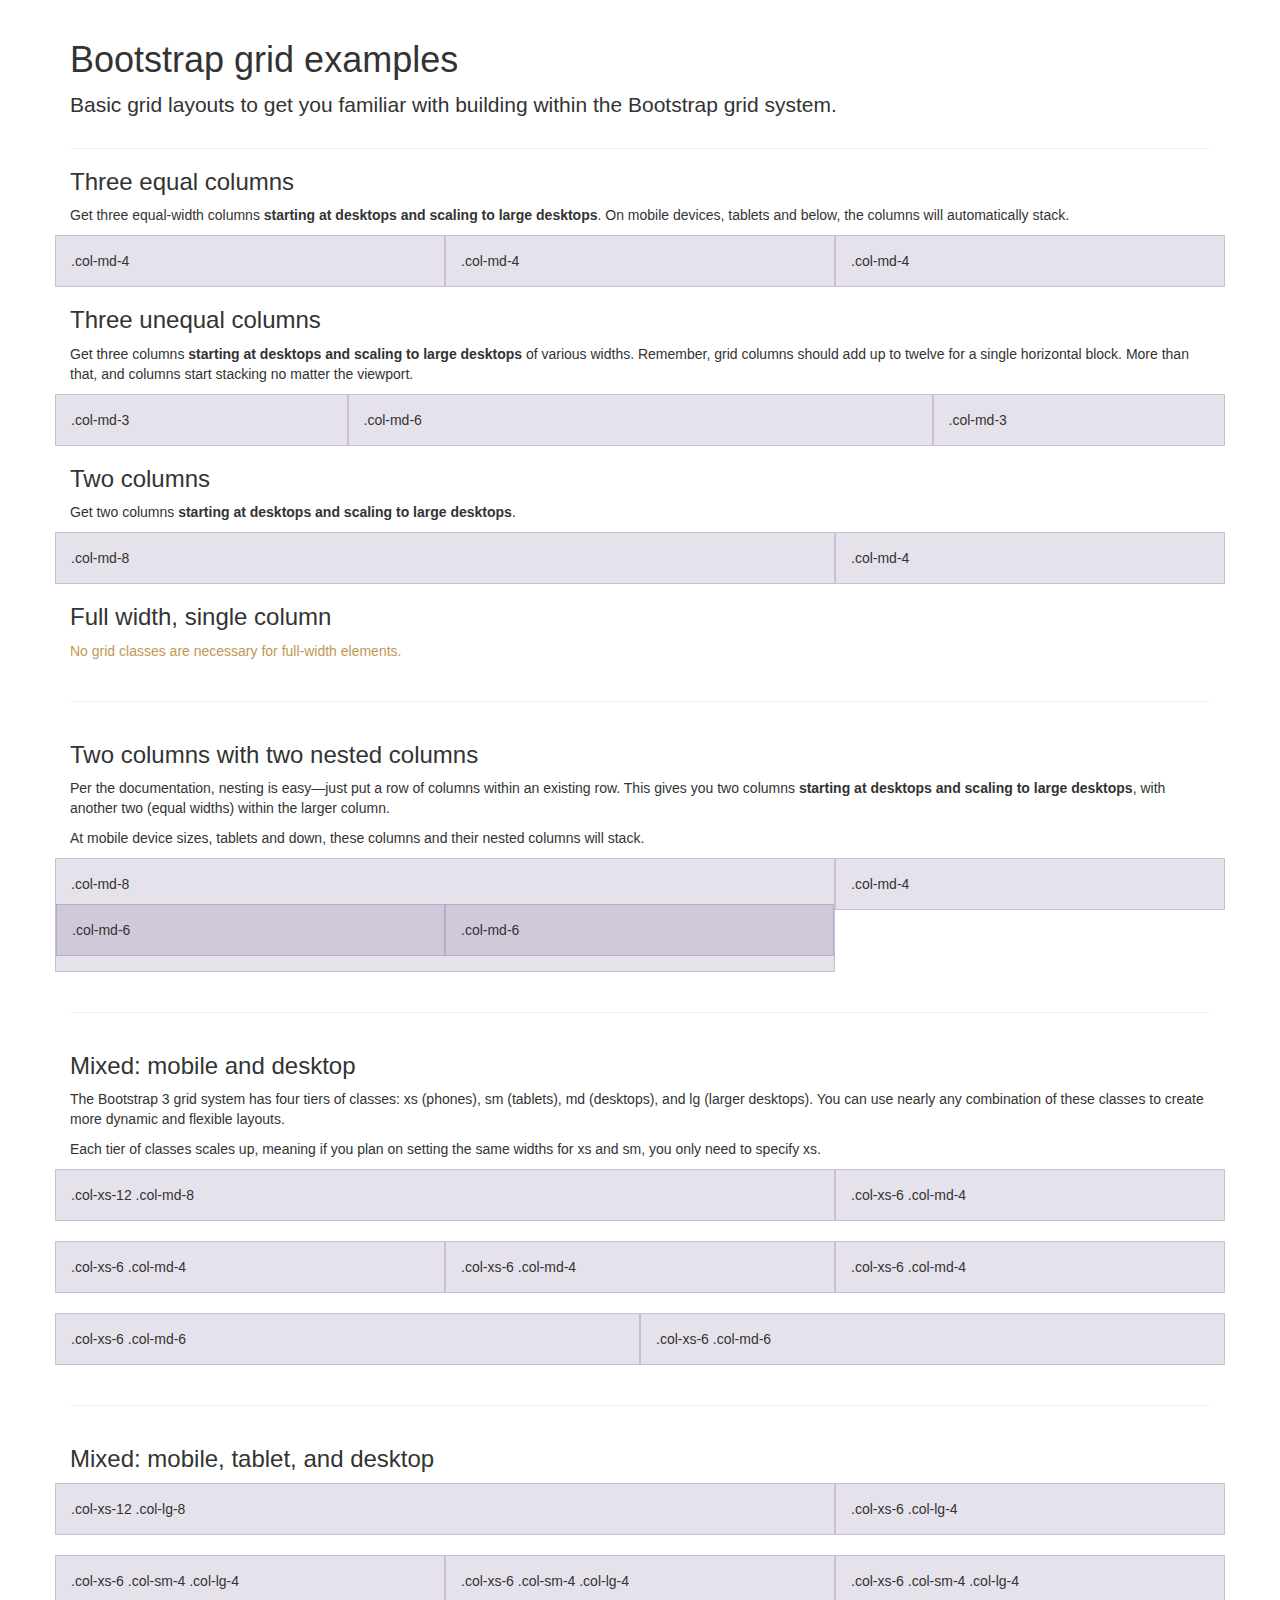
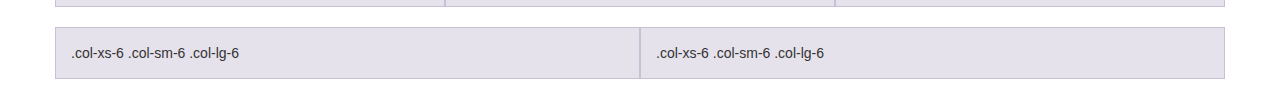
<file: bootstrap-3.0.0/examples/grid/index.html>
<!DOCTYPE html>
<html lang="en">
  <head>
    <meta charset="utf-8">
    <meta name="viewport" content="width=device-width, initial-scale=1.0">
    <meta name="description" content="">
    <meta name="author" content="">
    <link rel="shortcut icon" href="../../assets/ico/favicon.png">

    <title>Grid Template for Bootstrap</title>

    <!-- Bootstrap core CSS -->
    <link href="../../dist/css/bootstrap.css" rel="stylesheet">

    <!-- Custom styles for this template -->
    <link href="grid.css" rel="stylesheet">

    <!-- HTML5 shim and Respond.js IE8 support of HTML5 elements and media queries -->
    <!--[if lt IE 9]>
      <script src="../../assets/js/html5shiv.js"></script>
      <script src="../../assets/js/respond.min.js"></script>
    <![endif]-->
  </head>

  <body>
    <div class="container">

      <div class="page-header">
        <h1>Bootstrap grid examples</h1>
        <p class="lead">Basic grid layouts to get you familiar with building within the Bootstrap grid system.</p>
      </div>

      <h3>Three equal columns</h3>
      <p>Get three equal-width columns <strong>starting at desktops and scaling to large desktops</strong>. On mobile devices, tablets and below, the columns will automatically stack.</p>
      <div class="row">
        <div class="col-md-4">.col-md-4</div>
        <div class="col-md-4">.col-md-4</div>
        <div class="col-md-4">.col-md-4</div>
      </div>

      <h3>Three unequal columns</h3>
      <p>Get three columns <strong>starting at desktops and scaling to large desktops</strong> of various widths. Remember, grid columns should add up to twelve for a single horizontal block. More than that, and columns start stacking no matter the viewport.</p>
      <div class="row">
        <div class="col-md-3">.col-md-3</div>
        <div class="col-md-6">.col-md-6</div>
        <div class="col-md-3">.col-md-3</div>
      </div>

      <h3>Two columns</h3>
      <p>Get two columns <strong>starting at desktops and scaling to large desktops</strong>.</p>
      <div class="row">
        <div class="col-md-8">.col-md-8</div>
        <div class="col-md-4">.col-md-4</div>
      </div>

      <h3>Full width, single column</h3>
      <p class="text-warning">No grid classes are necessary for full-width elements.</p>

      <hr>

      <h3>Two columns with two nested columns</h3>
      <p>Per the documentation, nesting is easy—just put a row of columns within an existing row. This gives you two columns <strong>starting at desktops and scaling to large desktops</strong>, with another two (equal widths) within the larger column.</p>
      <p>At mobile device sizes, tablets and down, these columns and their nested columns will stack.</p>
      <div class="row">
        <div class="col-md-8">
          .col-md-8
          <div class="row">
            <div class="col-md-6">.col-md-6</div>
            <div class="col-md-6">.col-md-6</div>
          </div>
        </div>
        <div class="col-md-4">.col-md-4</div>
      </div>

      <hr>

      <h3>Mixed: mobile and desktop</h3>
      <p>The Bootstrap 3 grid system has four tiers of classes: xs (phones), sm (tablets), md (desktops), and lg (larger desktops). You can use nearly any combination of these classes to create more dynamic and flexible layouts.</p>
      <p>Each tier of classes scales up, meaning if you plan on setting the same widths for xs and sm, you only need to specify xs.</p>
      <div class="row">
        <div class="col-xs-12 col-md-8">.col-xs-12 .col-md-8</div>
        <div class="col-xs-6 col-md-4">.col-xs-6 .col-md-4</div>
      </div>
      <div class="row">
        <div class="col-xs-6 col-md-4">.col-xs-6 .col-md-4</div>
        <div class="col-xs-6 col-md-4">.col-xs-6 .col-md-4</div>
        <div class="col-xs-6 col-md-4">.col-xs-6 .col-md-4</div>
      </div>
      <div class="row">
        <div class="col-xs-6 col-md-6">.col-xs-6 .col-md-6</div>
        <div class="col-xs-6 col-md-6">.col-xs-6 .col-md-6</div>
      </div>

      <hr>

      <h3>Mixed: mobile, tablet, and desktop</h3>
      <p></p>
      <div class="row">
        <div class="col-xs-12 col-sm-8 col-lg-8">.col-xs-12 .col-lg-8</div>
        <div class="col-xs-6 col-sm-4 col-lg-4">.col-xs-6 .col-lg-4</div>
      </div>
      <div class="row">
        <div class="col-xs-6 col-sm-4 col-lg-4">.col-xs-6 .col-sm-4 .col-lg-4</div>
        <div class="col-xs-6 col-sm-4 col-lg-4">.col-xs-6 .col-sm-4 .col-lg-4</div>
        <div class="col-xs-6 col-sm-4 col-lg-4">.col-xs-6 .col-sm-4 .col-lg-4</div>
      </div>
      <div class="row">
        <div class="col-xs-6 col-sm-6 col-lg-6">.col-xs-6 .col-sm-6 .col-lg-6</div>
        <div class="col-xs-6 col-sm-6 col-lg-6">.col-xs-6 .col-sm-6 .col-lg-6</div>
      </div>

    </div> <!-- /container -->


    <!-- Bootstrap core JavaScript
    ================================================== -->
    <!-- Placed at the end of the document so the pages load faster -->
  </body>
</html>
</file>
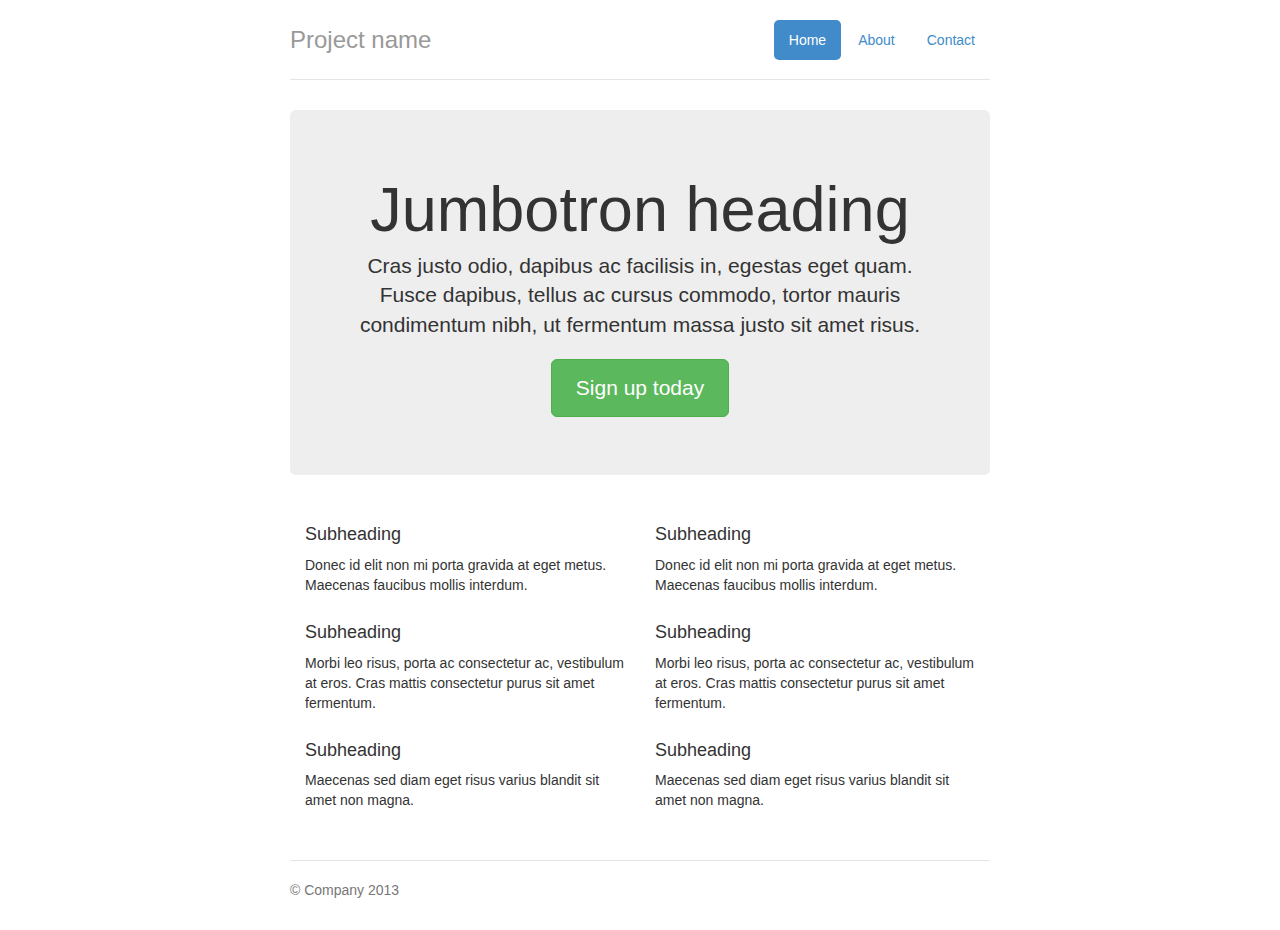
<file: bootstrap-3.0.0/examples/jumbotron-narrow/index.html>
<!DOCTYPE html>
<html lang="en">
  <head>
    <meta charset="utf-8">
    <meta name="viewport" content="width=device-width, initial-scale=1.0">
    <meta name="description" content="">
    <meta name="author" content="">
    <link rel="shortcut icon" href="../../assets/ico/favicon.png">

    <title>Narrow Jumbotron Template for Bootstrap</title>

    <!-- Bootstrap core CSS -->
    <link href="../../dist/css/bootstrap.css" rel="stylesheet">

    <!-- Custom styles for this template -->
    <link href="jumbotron-narrow.css" rel="stylesheet">

    <!-- HTML5 shim and Respond.js IE8 support of HTML5 elements and media queries -->
    <!--[if lt IE 9]>
      <script src="../../assets/js/html5shiv.js"></script>
      <script src="../../assets/js/respond.min.js"></script>
    <![endif]-->
  </head>

  <body>

    <div class="container">
      <div class="header">
        <ul class="nav nav-pills pull-right">
          <li class="active"><a href="#">Home</a></li>
          <li><a href="#">About</a></li>
          <li><a href="#">Contact</a></li>
        </ul>
        <h3 class="text-muted">Project name</h3>
      </div>

      <div class="jumbotron">
        <h1>Jumbotron heading</h1>
        <p class="lead">Cras justo odio, dapibus ac facilisis in, egestas eget quam. Fusce dapibus, tellus ac cursus commodo, tortor mauris condimentum nibh, ut fermentum massa justo sit amet risus.</p>
        <p><a class="btn btn-lg btn-success" href="#">Sign up today</a></p>
      </div>

      <div class="row marketing">
        <div class="col-lg-6">
          <h4>Subheading</h4>
          <p>Donec id elit non mi porta gravida at eget metus. Maecenas faucibus mollis interdum.</p>

          <h4>Subheading</h4>
          <p>Morbi leo risus, porta ac consectetur ac, vestibulum at eros. Cras mattis consectetur purus sit amet fermentum.</p>

          <h4>Subheading</h4>
          <p>Maecenas sed diam eget risus varius blandit sit amet non magna.</p>
        </div>

        <div class="col-lg-6">
          <h4>Subheading</h4>
          <p>Donec id elit non mi porta gravida at eget metus. Maecenas faucibus mollis interdum.</p>

          <h4>Subheading</h4>
          <p>Morbi leo risus, porta ac consectetur ac, vestibulum at eros. Cras mattis consectetur purus sit amet fermentum.</p>

          <h4>Subheading</h4>
          <p>Maecenas sed diam eget risus varius blandit sit amet non magna.</p>
        </div>
      </div>

      <div class="footer">
        <p>&copy; Company 2013</p>
      </div>

    </div> <!-- /container -->


    <!-- Bootstrap core JavaScript
    ================================================== -->
    <!-- Placed at the end of the document so the pages load faster -->
  </body>
</html>
</file>
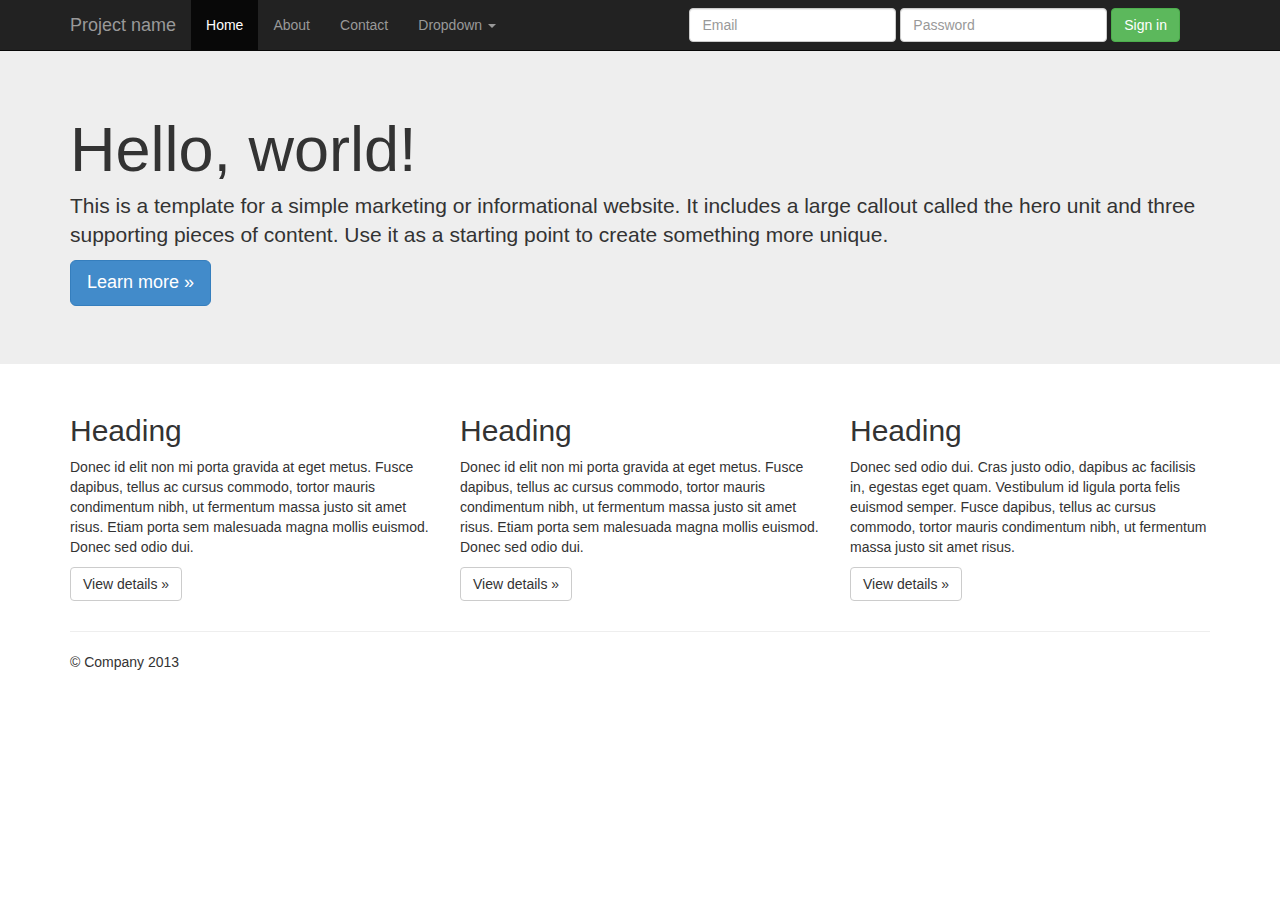
<file: bootstrap-3.0.0/examples/jumbotron/index.html>
<!DOCTYPE html>
<html lang="en">
  <head>
    <meta charset="utf-8">
    <meta name="viewport" content="width=device-width, initial-scale=1.0">
    <meta name="description" content="">
    <meta name="author" content="">
    <link rel="shortcut icon" href="../../assets/ico/favicon.png">

    <title>Jumbotron Template for Bootstrap</title>

    <!-- Bootstrap core CSS -->
    <link href="../../dist/css/bootstrap.css" rel="stylesheet">

    <!-- Custom styles for this template -->
    <link href="jumbotron.css" rel="stylesheet">

    <!-- HTML5 shim and Respond.js IE8 support of HTML5 elements and media queries -->
    <!--[if lt IE 9]>
      <script src="../../assets/js/html5shiv.js"></script>
      <script src="../../assets/js/respond.min.js"></script>
    <![endif]-->
  </head>

  <body>

    <div class="navbar navbar-inverse navbar-fixed-top">
      <div class="container">
        <div class="navbar-header">
          <button type="button" class="navbar-toggle" data-toggle="collapse" data-target=".navbar-collapse">
            <span class="icon-bar"></span>
            <span class="icon-bar"></span>
            <span class="icon-bar"></span>
          </button>
          <a class="navbar-brand" href="#">Project name</a>
        </div>
        <div class="navbar-collapse collapse">
          <ul class="nav navbar-nav">
            <li class="active"><a href="#">Home</a></li>
            <li><a href="#about">About</a></li>
            <li><a href="#contact">Contact</a></li>
            <li class="dropdown">
              <a href="#" class="dropdown-toggle" data-toggle="dropdown">Dropdown <b class="caret"></b></a>
              <ul class="dropdown-menu">
                <li><a href="#">Action</a></li>
                <li><a href="#">Another action</a></li>
                <li><a href="#">Something else here</a></li>
                <li class="divider"></li>
                <li class="dropdown-header">Nav header</li>
                <li><a href="#">Separated link</a></li>
                <li><a href="#">One more separated link</a></li>
              </ul>
            </li>
          </ul>
          <form class="navbar-form navbar-right">
            <div class="form-group">
              <input type="text" placeholder="Email" class="form-control">
            </div>
            <div class="form-group">
              <input type="password" placeholder="Password" class="form-control">
            </div>
            <button type="submit" class="btn btn-success">Sign in</button>
          </form>
        </div><!--/.navbar-collapse -->
      </div>
    </div>

    <!-- Main jumbotron for a primary marketing message or call to action -->
    <div class="jumbotron">
      <div class="container">
        <h1>Hello, world!</h1>
        <p>This is a template for a simple marketing or informational website. It includes a large callout called the hero unit and three supporting pieces of content. Use it as a starting point to create something more unique.</p>
        <p><a class="btn btn-primary btn-lg">Learn more &raquo;</a></p>
      </div>
    </div>

    <div class="container">
      <!-- Example row of columns -->
      <div class="row">
        <div class="col-lg-4">
          <h2>Heading</h2>
          <p>Donec id elit non mi porta gravida at eget metus. Fusce dapibus, tellus ac cursus commodo, tortor mauris condimentum nibh, ut fermentum massa justo sit amet risus. Etiam porta sem malesuada magna mollis euismod. Donec sed odio dui. </p>
          <p><a class="btn btn-default" href="#">View details &raquo;</a></p>
        </div>
        <div class="col-lg-4">
          <h2>Heading</h2>
          <p>Donec id elit non mi porta gravida at eget metus. Fusce dapibus, tellus ac cursus commodo, tortor mauris condimentum nibh, ut fermentum massa justo sit amet risus. Etiam porta sem malesuada magna mollis euismod. Donec sed odio dui. </p>
          <p><a class="btn btn-default" href="#">View details &raquo;</a></p>
       </div>
        <div class="col-lg-4">
          <h2>Heading</h2>
          <p>Donec sed odio dui. Cras justo odio, dapibus ac facilisis in, egestas eget quam. Vestibulum id ligula porta felis euismod semper. Fusce dapibus, tellus ac cursus commodo, tortor mauris condimentum nibh, ut fermentum massa justo sit amet risus.</p>
          <p><a class="btn btn-default" href="#">View details &raquo;</a></p>
        </div>
      </div>

      <hr>

      <footer>
        <p>&copy; Company 2013</p>
      </footer>
    </div> <!-- /container -->


    <!-- Bootstrap core JavaScript
    ================================================== -->
    <!-- Placed at the end of the document so the pages load faster -->
    <script src="../../assets/js/jquery.js"></script>
    <script src="../../dist/js/bootstrap.min.js"></script>
  </body>
</html>
</file>
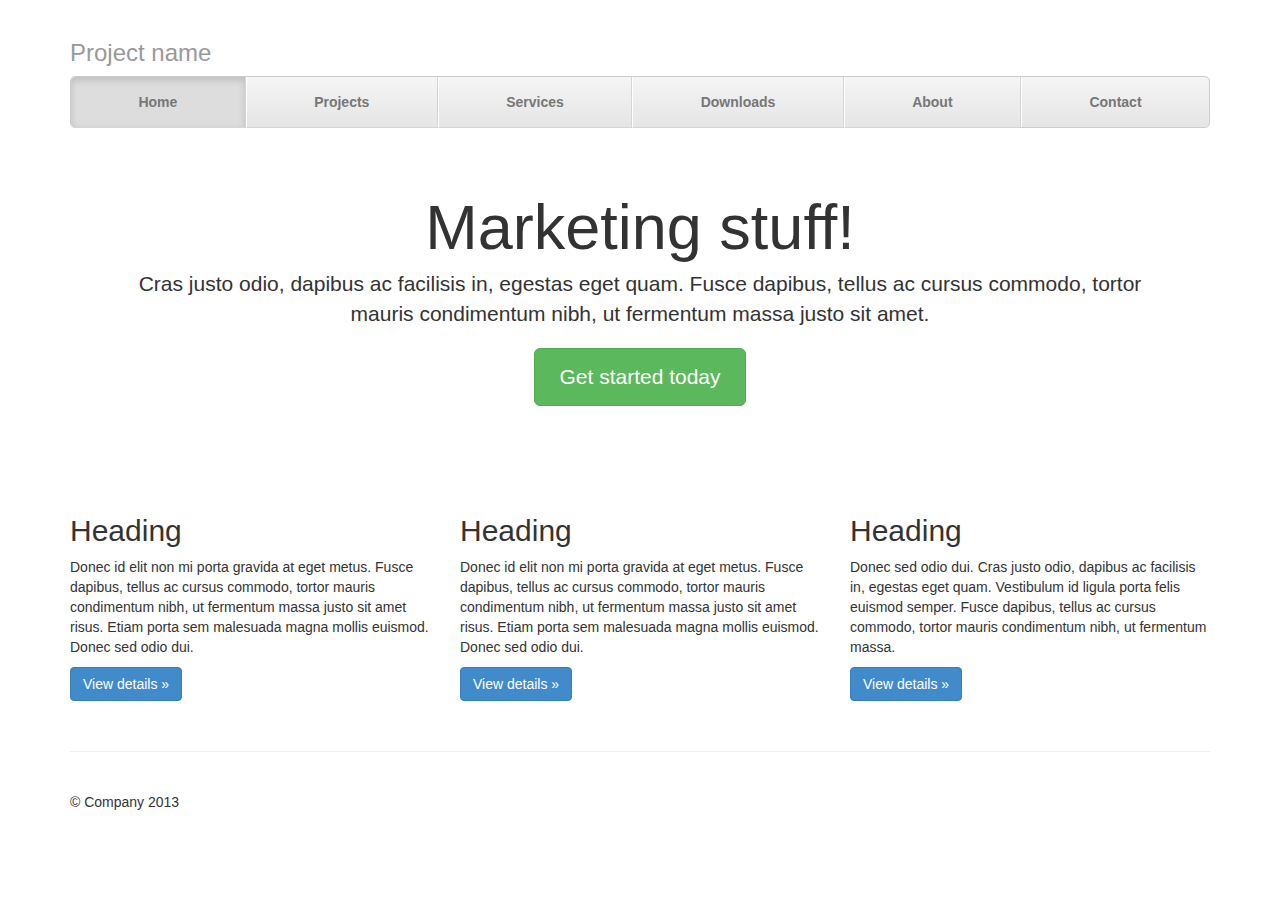
<file: bootstrap-3.0.0/examples/justified-nav/index.html>
<!DOCTYPE html>
<html lang="en">
  <head>
    <meta charset="utf-8">
    <meta name="viewport" content="width=device-width, initial-scale=1.0">
    <meta name="description" content="">
    <meta name="author" content="">
    <link rel="shortcut icon" href="../../assets/ico/favicon.png">

    <title>Justified Nav Template for Bootstrap</title>

    <!-- Bootstrap core CSS -->
    <link href="../../dist/css/bootstrap.css" rel="stylesheet">

    <!-- Custom styles for this template -->
    <link href="justified-nav.css" rel="stylesheet">

    <!-- HTML5 shim and Respond.js IE8 support of HTML5 elements and media queries -->
    <!--[if lt IE 9]>
      <script src="../../assets/js/html5shiv.js"></script>
      <script src="../../assets/js/respond.min.js"></script>
    <![endif]-->
  </head>

  <body>

    <div class="container">

      <div class="masthead">
        <h3 class="text-muted">Project name</h3>
        <ul class="nav nav-justified">
          <li class="active"><a href="#">Home</a></li>
          <li><a href="#">Projects</a></li>
          <li><a href="#">Services</a></li>
          <li><a href="#">Downloads</a></li>
          <li><a href="#">About</a></li>
          <li><a href="#">Contact</a></li>
        </ul>
      </div>

      <!-- Jumbotron -->
      <div class="jumbotron">
        <h1>Marketing stuff!</h1>
        <p class="lead">Cras justo odio, dapibus ac facilisis in, egestas eget quam. Fusce dapibus, tellus ac cursus commodo, tortor mauris condimentum nibh, ut fermentum massa justo sit amet.</p>
        <p><a class="btn btn-lg btn-success" href="#">Get started today</a></p>
      </div>

      <!-- Example row of columns -->
      <div class="row">
        <div class="col-lg-4">
          <h2>Heading</h2>
          <p>Donec id elit non mi porta gravida at eget metus. Fusce dapibus, tellus ac cursus commodo, tortor mauris condimentum nibh, ut fermentum massa justo sit amet risus. Etiam porta sem malesuada magna mollis euismod. Donec sed odio dui. </p>
          <p><a class="btn btn-primary" href="#">View details &raquo;</a></p>
        </div>
        <div class="col-lg-4">
          <h2>Heading</h2>
          <p>Donec id elit non mi porta gravida at eget metus. Fusce dapibus, tellus ac cursus commodo, tortor mauris condimentum nibh, ut fermentum massa justo sit amet risus. Etiam porta sem malesuada magna mollis euismod. Donec sed odio dui. </p>
          <p><a class="btn btn-primary" href="#">View details &raquo;</a></p>
       </div>
        <div class="col-lg-4">
          <h2>Heading</h2>
          <p>Donec sed odio dui. Cras justo odio, dapibus ac facilisis in, egestas eget quam. Vestibulum id ligula porta felis euismod semper. Fusce dapibus, tellus ac cursus commodo, tortor mauris condimentum nibh, ut fermentum massa.</p>
          <p><a class="btn btn-primary" href="#">View details &raquo;</a></p>
        </div>
      </div>

      <!-- Site footer -->
      <div class="footer">
        <p>&copy; Company 2013</p>
      </div>

    </div> <!-- /container -->


    <!-- Bootstrap core JavaScript
    ================================================== -->
    <!-- Placed at the end of the document so the pages load faster -->
  </body>
</html>
</file>
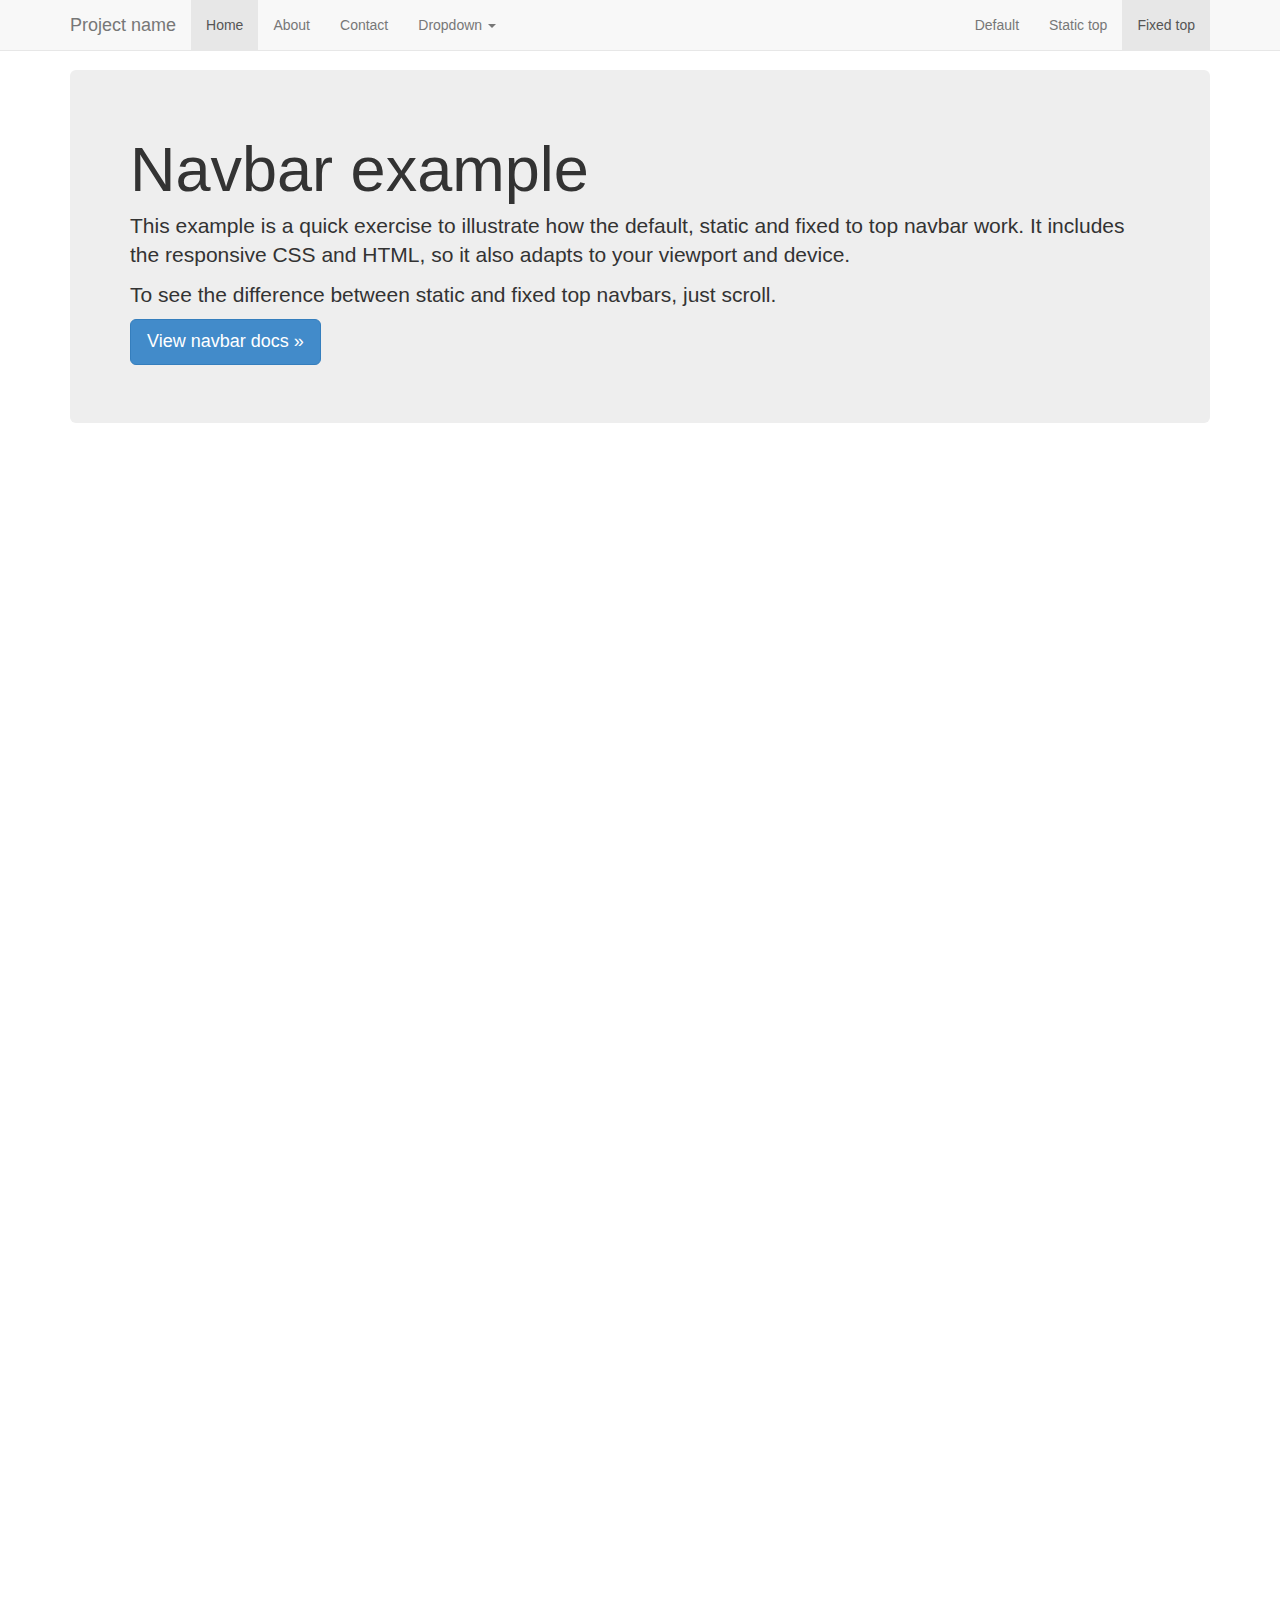
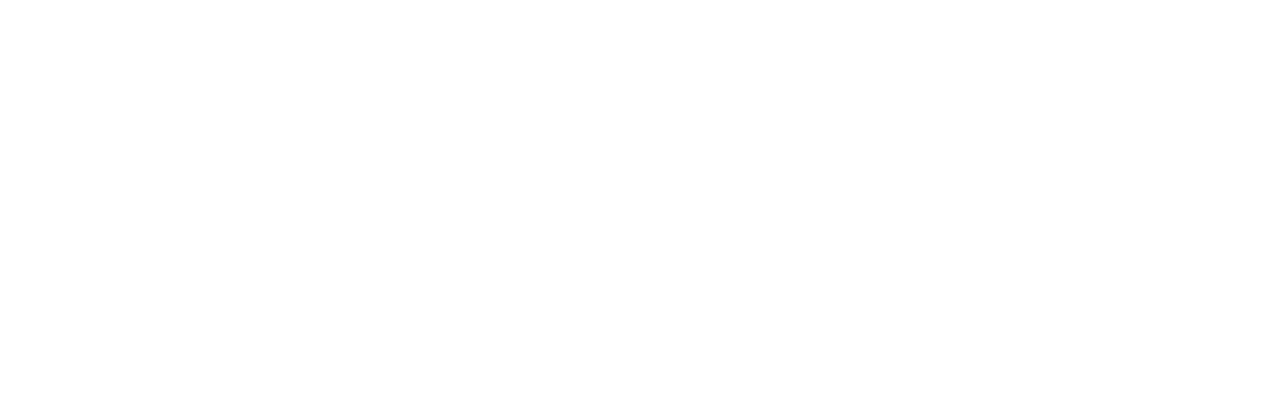
<file: bootstrap-3.0.0/examples/navbar-fixed-top/index.html>
<!DOCTYPE html>
<html lang="en">
  <head>
    <meta charset="utf-8">
    <meta name="viewport" content="width=device-width, initial-scale=1.0">
    <meta name="description" content="">
    <meta name="author" content="">
    <link rel="shortcut icon" href="../../assets/ico/favicon.png">

    <title>Fixed Top Navbar Example for Bootstrap</title>

    <!-- Bootstrap core CSS -->
    <link href="../../dist/css/bootstrap.css" rel="stylesheet">

    <!-- Custom styles for this template -->
    <link href="navbar-fixed-top.css" rel="stylesheet">

    <!-- HTML5 shim and Respond.js IE8 support of HTML5 elements and media queries -->
    <!--[if lt IE 9]>
      <script src="../../assets/js/html5shiv.js"></script>
      <script src="../../assets/js/respond.min.js"></script>
    <![endif]-->
  </head>

  <body>

    <!-- Fixed navbar -->
    <div class="navbar navbar-default navbar-fixed-top">
      <div class="container">
        <div class="navbar-header">
          <button type="button" class="navbar-toggle" data-toggle="collapse" data-target=".navbar-collapse">
            <span class="icon-bar"></span>
            <span class="icon-bar"></span>
            <span class="icon-bar"></span>
          </button>
          <a class="navbar-brand" href="#">Project name</a>
        </div>
        <div class="navbar-collapse collapse">
          <ul class="nav navbar-nav">
            <li class="active"><a href="#">Home</a></li>
            <li><a href="#about">About</a></li>
            <li><a href="#contact">Contact</a></li>
            <li class="dropdown">
              <a href="#" class="dropdown-toggle" data-toggle="dropdown">Dropdown <b class="caret"></b></a>
              <ul class="dropdown-menu">
                <li><a href="#">Action</a></li>
                <li><a href="#">Another action</a></li>
                <li><a href="#">Something else here</a></li>
                <li class="divider"></li>
                <li class="dropdown-header">Nav header</li>
                <li><a href="#">Separated link</a></li>
                <li><a href="#">One more separated link</a></li>
              </ul>
            </li>
          </ul>
          <ul class="nav navbar-nav navbar-right">
            <li><a href="../navbar/">Default</a></li>
            <li><a href="../navbar-static-top/">Static top</a></li>
            <li class="active"><a href="./">Fixed top</a></li>
          </ul>
        </div><!--/.nav-collapse -->
      </div>
    </div>

    <div class="container">

      <!-- Main component for a primary marketing message or call to action -->
      <div class="jumbotron">
        <h1>Navbar example</h1>
        <p>This example is a quick exercise to illustrate how the default, static and fixed to top navbar work. It includes the responsive CSS and HTML, so it also adapts to your viewport and device.</p>
        <p>To see the difference between static and fixed top navbars, just scroll.</p>
        <p>
          <a class="btn btn-lg btn-primary" href="../../components/#navbar">View navbar docs &raquo;</a>
        </p>
      </div>

    </div> <!-- /container -->


    <!-- Bootstrap core JavaScript
    ================================================== -->
    <!-- Placed at the end of the document so the pages load faster -->
    <script src="../../assets/js/jquery.js"></script>
    <script src="../../dist/js/bootstrap.min.js"></script>
  </body>
</html>
</file>
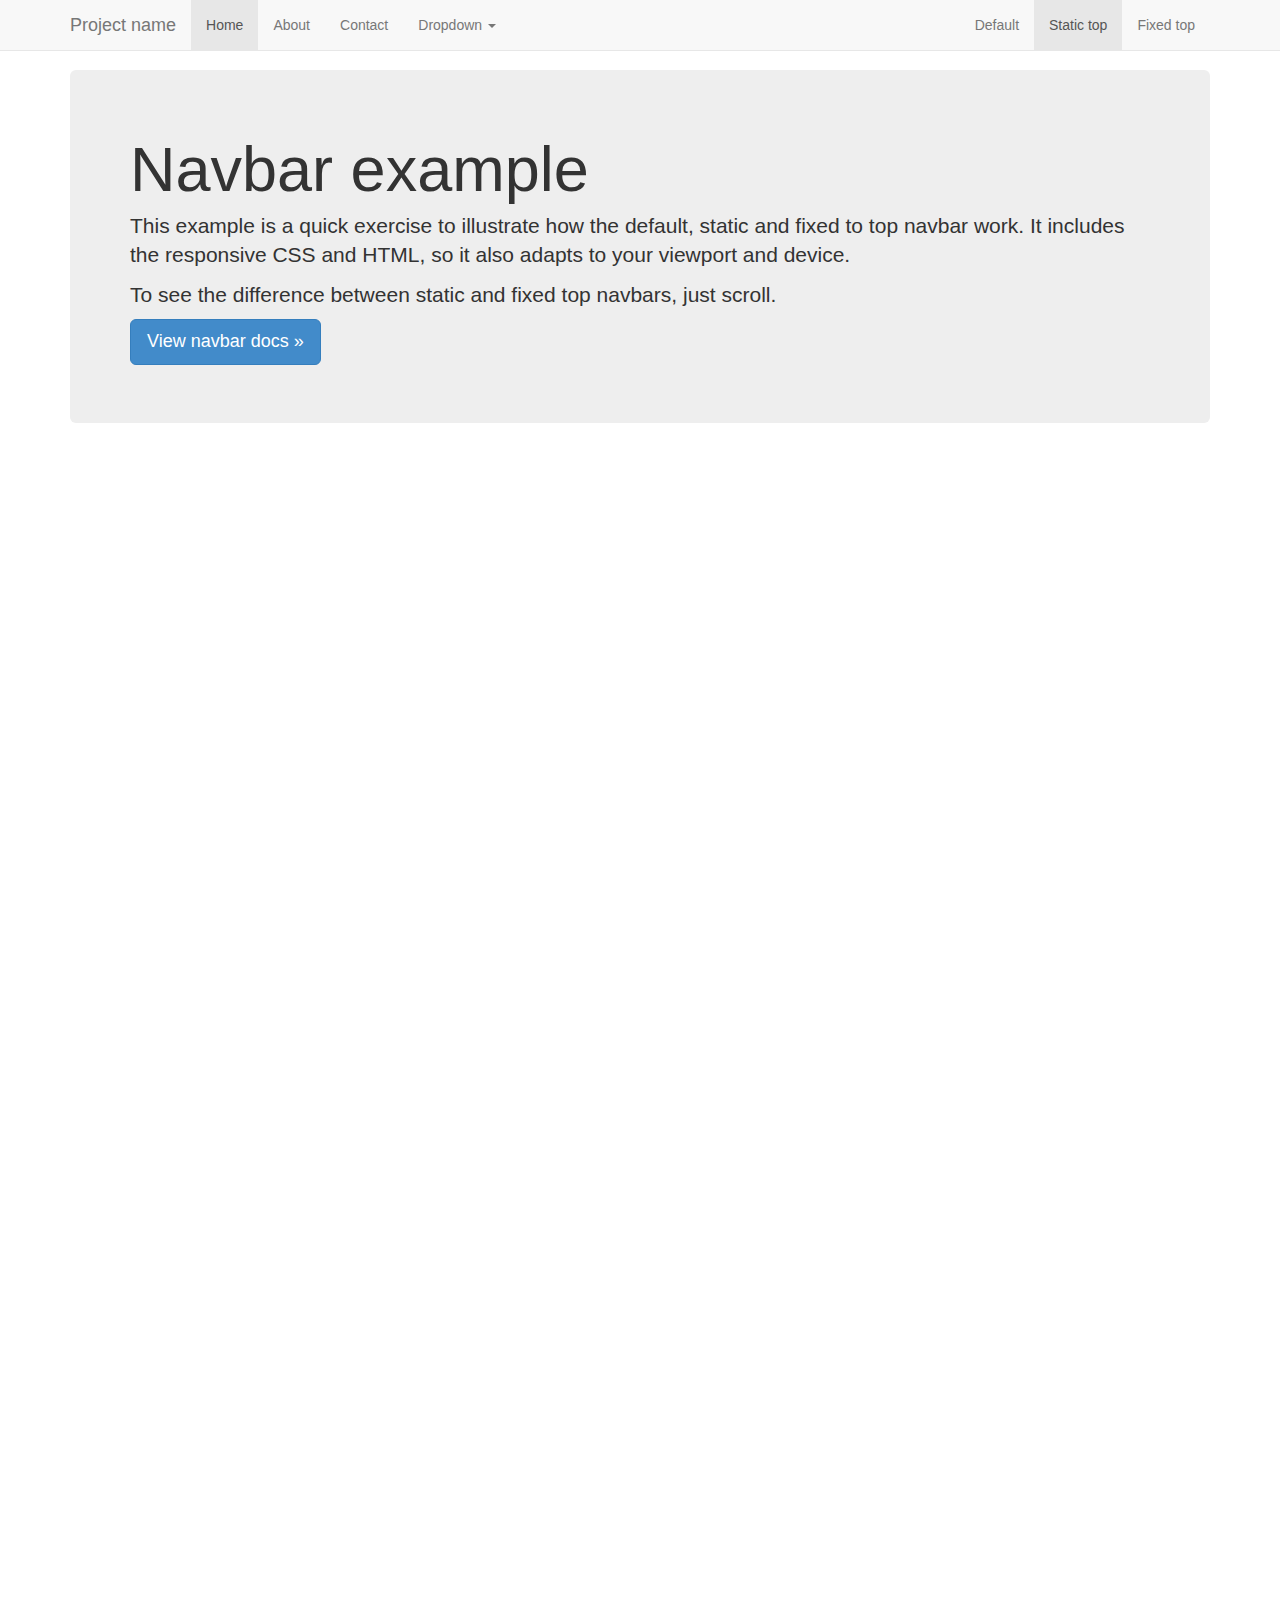
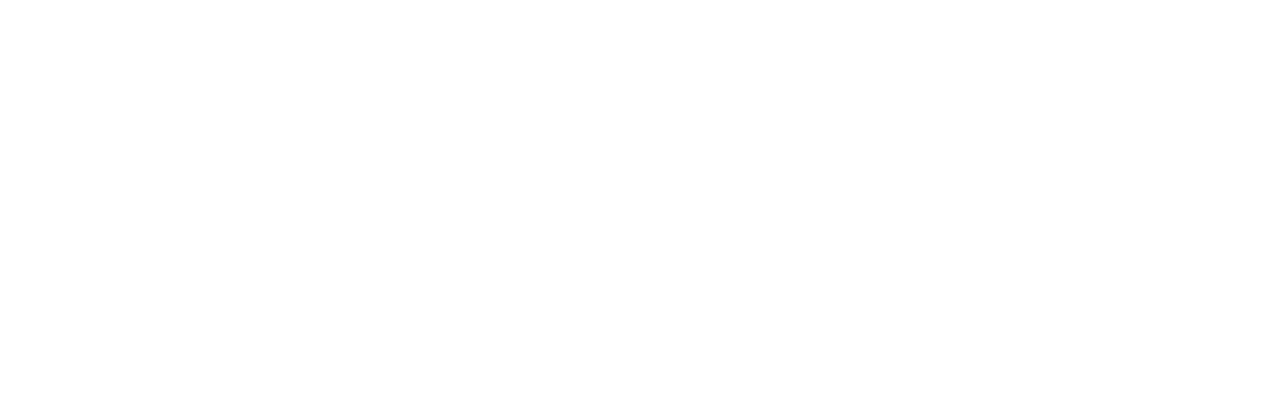
<file: bootstrap-3.0.0/examples/navbar-static-top/index.html>
<!DOCTYPE html>
<html lang="en">
  <head>
    <meta charset="utf-8">
    <meta name="viewport" content="width=device-width, initial-scale=1.0">
    <meta name="description" content="">
    <meta name="author" content="">
    <link rel="shortcut icon" href="../../assets/ico/favicon.png">

    <title>Static Top Navbar Example for Bootstrap</title>

    <!-- Bootstrap core CSS -->
    <link href="../../dist/css/bootstrap.css" rel="stylesheet">

    <!-- Custom styles for this template -->
    <link href="navbar-static-top.css" rel="stylesheet">

    <!-- HTML5 shim and Respond.js IE8 support of HTML5 elements and media queries -->
    <!--[if lt IE 9]>
      <script src="../../assets/js/html5shiv.js"></script>
      <script src="../../assets/js/respond.min.js"></script>
    <![endif]-->
  </head>

  <body>

    <!-- Static navbar -->
    <div class="navbar navbar-default navbar-static-top">
      <div class="container">
        <div class="navbar-header">
          <button type="button" class="navbar-toggle" data-toggle="collapse" data-target=".navbar-collapse">
            <span class="icon-bar"></span>
            <span class="icon-bar"></span>
            <span class="icon-bar"></span>
          </button>
          <a class="navbar-brand" href="#">Project name</a>
        </div>
        <div class="navbar-collapse collapse">
          <ul class="nav navbar-nav">
            <li class="active"><a href="#">Home</a></li>
            <li><a href="#about">About</a></li>
            <li><a href="#contact">Contact</a></li>
            <li class="dropdown">
              <a href="#" class="dropdown-toggle" data-toggle="dropdown">Dropdown <b class="caret"></b></a>
              <ul class="dropdown-menu">
                <li><a href="#">Action</a></li>
                <li><a href="#">Another action</a></li>
                <li><a href="#">Something else here</a></li>
                <li class="divider"></li>
                <li class="dropdown-header">Nav header</li>
                <li><a href="#">Separated link</a></li>
                <li><a href="#">One more separated link</a></li>
              </ul>
            </li>
          </ul>
          <ul class="nav navbar-nav navbar-right">
            <li><a href="../navbar/">Default</a></li>
            <li class="active"><a href="./">Static top</a></li>
            <li><a href="../navbar-fixed-top/">Fixed top</a></li>
          </ul>
        </div><!--/.nav-collapse -->
      </div>
    </div>


    <div class="container">

      <!-- Main component for a primary marketing message or call to action -->
      <div class="jumbotron">
        <h1>Navbar example</h1>
        <p>This example is a quick exercise to illustrate how the default, static and fixed to top navbar work. It includes the responsive CSS and HTML, so it also adapts to your viewport and device.</p>
        <p>To see the difference between static and fixed top navbars, just scroll.</p>
        <p>
          <a class="btn btn-lg btn-primary" href="../../components/#navbar">View navbar docs &raquo;</a>
        </p>
      </div>

    </div> <!-- /container -->


    <!-- Bootstrap core JavaScript
    ================================================== -->
    <!-- Placed at the end of the document so the pages load faster -->
    <script src="../../assets/js/jquery.js"></script>
    <script src="../../dist/js/bootstrap.min.js"></script>
  </body>
</html>
</file>
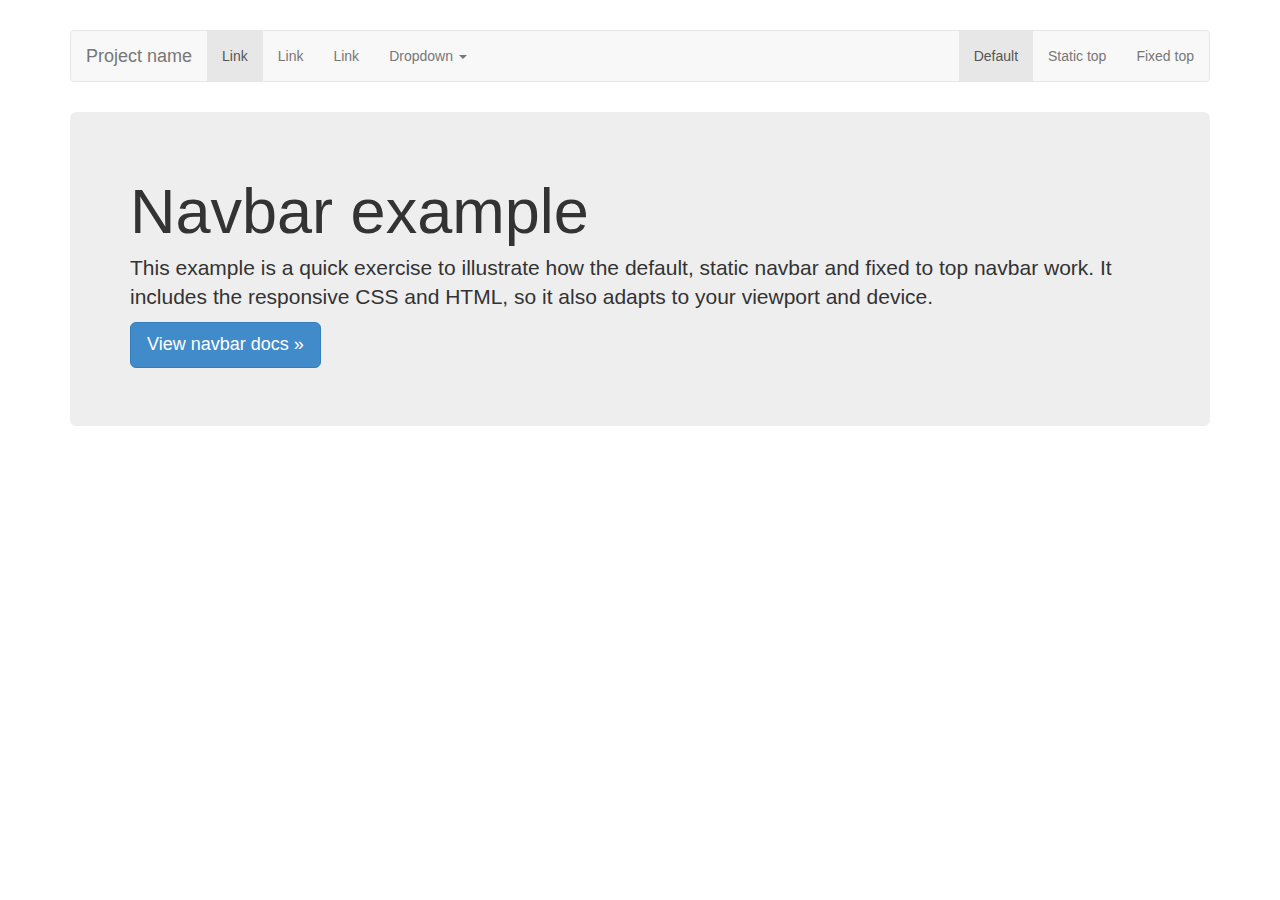
<file: bootstrap-3.0.0/examples/navbar/index.html>
<!DOCTYPE html>
<html lang="en">
  <head>
    <meta charset="utf-8">
    <meta name="viewport" content="width=device-width, initial-scale=1.0">
    <meta name="description" content="">
    <meta name="author" content="">
    <link rel="shortcut icon" href="../../assets/ico/favicon.png">

    <title>Navbar Template for Bootstrap</title>

    <!-- Bootstrap core CSS -->
    <link href="../../dist/css/bootstrap.css" rel="stylesheet">

    <!-- Custom styles for this template -->
    <link href="navbar.css" rel="stylesheet">

    <!-- HTML5 shim and Respond.js IE8 support of HTML5 elements and media queries -->
    <!--[if lt IE 9]>
      <script src="../../assets/js/html5shiv.js"></script>
      <script src="../../assets/js/respond.min.js"></script>
    <![endif]-->
  </head>

  <body>

    <div class="container">

      <!-- Static navbar -->
      <div class="navbar navbar-default">
        <div class="navbar-header">
          <button type="button" class="navbar-toggle" data-toggle="collapse" data-target=".navbar-collapse">
            <span class="icon-bar"></span>
            <span class="icon-bar"></span>
            <span class="icon-bar"></span>
          </button>
          <a class="navbar-brand" href="#">Project name</a>
        </div>
        <div class="navbar-collapse collapse">
          <ul class="nav navbar-nav">
            <li class="active"><a href="#">Link</a></li>
            <li><a href="#">Link</a></li>
            <li><a href="#">Link</a></li>
            <li class="dropdown">
              <a href="#" class="dropdown-toggle" data-toggle="dropdown">Dropdown <b class="caret"></b></a>
              <ul class="dropdown-menu">
                <li><a href="#">Action</a></li>
                <li><a href="#">Another action</a></li>
                <li><a href="#">Something else here</a></li>
                <li class="divider"></li>
                <li class="dropdown-header">Nav header</li>
                <li><a href="#">Separated link</a></li>
                <li><a href="#">One more separated link</a></li>
              </ul>
            </li>
          </ul>
          <ul class="nav navbar-nav navbar-right">
            <li class="active"><a href="./">Default</a></li>
            <li><a href="../navbar-static-top/">Static top</a></li>
            <li><a href="../navbar-fixed-top/">Fixed top</a></li>
          </ul>
        </div><!--/.nav-collapse -->
      </div>

      <!-- Main component for a primary marketing message or call to action -->
      <div class="jumbotron">
        <h1>Navbar example</h1>
        <p>This example is a quick exercise to illustrate how the default, static navbar and fixed to top navbar work. It includes the responsive CSS and HTML, so it also adapts to your viewport and device.</p>
        <p>
          <a class="btn btn-lg btn-primary" href="../../components/#navbar">View navbar docs &raquo;</a>
        </p>
      </div>

    </div> <!-- /container -->


    <!-- Bootstrap core JavaScript
    ================================================== -->
    <!-- Placed at the end of the document so the pages load faster -->
    <script src="../../assets/js/jquery.js"></script>
    <script src="../../dist/js/bootstrap.min.js"></script>
  </body>
</html>
</file>
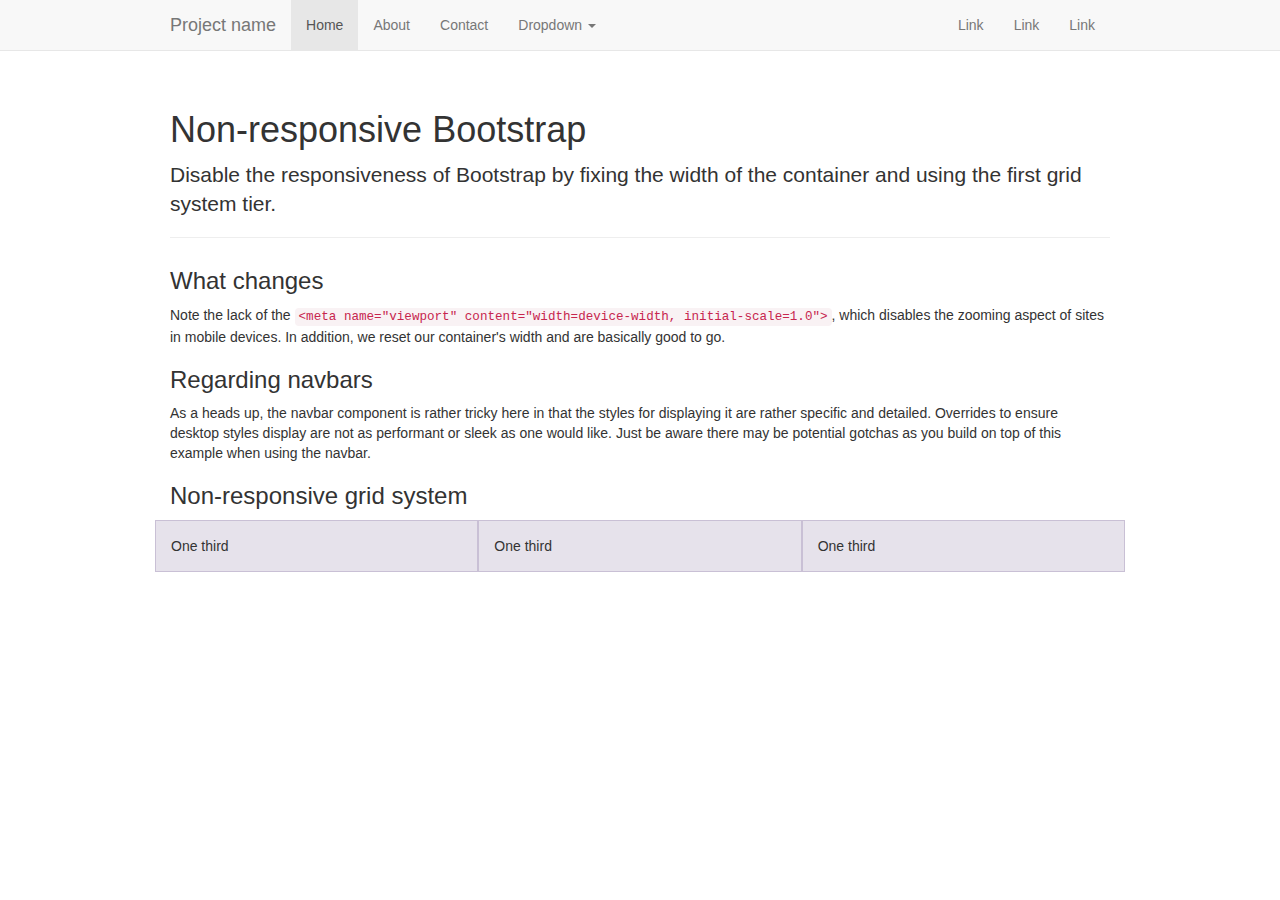
<file: bootstrap-3.0.0/examples/non-responsive/index.html>
<!DOCTYPE html>
<html lang="en">
  <head>
    <meta charset="utf-8">
    <meta name="description" content="">
    <meta name="author" content="">

    <!-- Note there is no responsive meta tag here -->

    <link rel="shortcut icon" href="../../assets/ico/favicon.png">

    <title>Non-responsive Template for Bootstrap</title>

    <!-- Bootstrap core CSS -->
    <link href="../../dist/css/bootstrap.css" rel="stylesheet">

    <!-- Custom styles for this template -->
    <link href="non-responsive.css" rel="stylesheet">

    <!-- HTML5 shim and Respond.js IE8 support of HTML5 elements and media queries -->
    <!--[if lt IE 9]>
      <script src="../../assets/js/html5shiv.js"></script>
      <script src="../../assets/js/respond.min.js"></script>
    <![endif]-->
  </head>

  <body>

    <!-- Fixed navbar -->
    <div class="navbar navbar-default navbar-fixed-top">
      <div class="container">
        <div class="navbar-header">
          <button type="button" class="navbar-toggle" data-toggle="collapse" data-target=".navbar-collapse">
            <span class="icon-bar"></span>
            <span class="icon-bar"></span>
            <span class="icon-bar"></span>
          </button>
          <a class="navbar-brand" href="#">Project name</a>
        </div>
        <div class="navbar-collapse collapse">
          <ul class="nav navbar-nav">
            <li class="active"><a href="#">Home</a></li>
            <li><a href="#about">About</a></li>
            <li><a href="#contact">Contact</a></li>
            <li class="dropdown">
              <a href="#" class="dropdown-toggle" data-toggle="dropdown">Dropdown <b class="caret"></b></a>
              <ul class="dropdown-menu">
                <li><a href="#">Action</a></li>
                <li><a href="#">Another action</a></li>
                <li><a href="#">Something else here</a></li>
                <li class="divider"></li>
                <li class="dropdown-header">Nav header</li>
                <li><a href="#">Separated link</a></li>
                <li><a href="#">One more separated link</a></li>
              </ul>
            </li>
          </ul>
          <ul class="nav navbar-nav navbar-right">
            <li><a href="#">Link</a></li>
            <li><a href="#">Link</a></li>
            <li><a href="#">Link</a></li>
          </ul>
        </div><!--/.nav-collapse -->
      </div>
    </div>

    <div class="container">

      <div class="page-header">
        <h1>Non-responsive Bootstrap</h1>
        <p class="lead">Disable the responsiveness of Bootstrap by fixing the width of the container and using the first grid system tier.</p>
      </div>

      <h3>What changes</h3>
      <p>Note the lack of the <code>&lt;meta name="viewport" content="width=device-width, initial-scale=1.0"&gt;</code>, which disables the zooming aspect of sites in mobile devices. In addition, we reset our container's width and are basically good to go.</p>

      <h3>Regarding navbars</h3>
      <p>As a heads up, the navbar component is rather tricky here in that the styles for displaying it are rather specific and detailed. Overrides to ensure desktop styles display are not as performant or sleek as one would like. Just be aware there may be potential gotchas as you build on top of this example when using the navbar.</p>

      <h3>Non-responsive grid system</h3>
      <div class="row">
        <div class="col-xs-4">One third</div>
        <div class="col-xs-4">One third</div>
        <div class="col-xs-4">One third</div>
      </div>

    </div> <!-- /container -->


    <!-- Bootstrap core JavaScript
    ================================================== -->
    <!-- Placed at the end of the document so the pages load faster -->
    <script src="../../assets/js/jquery.js"></script>
    <script src="../../dist/js/bootstrap.min.js"></script>
  </body>
</html>
</file>
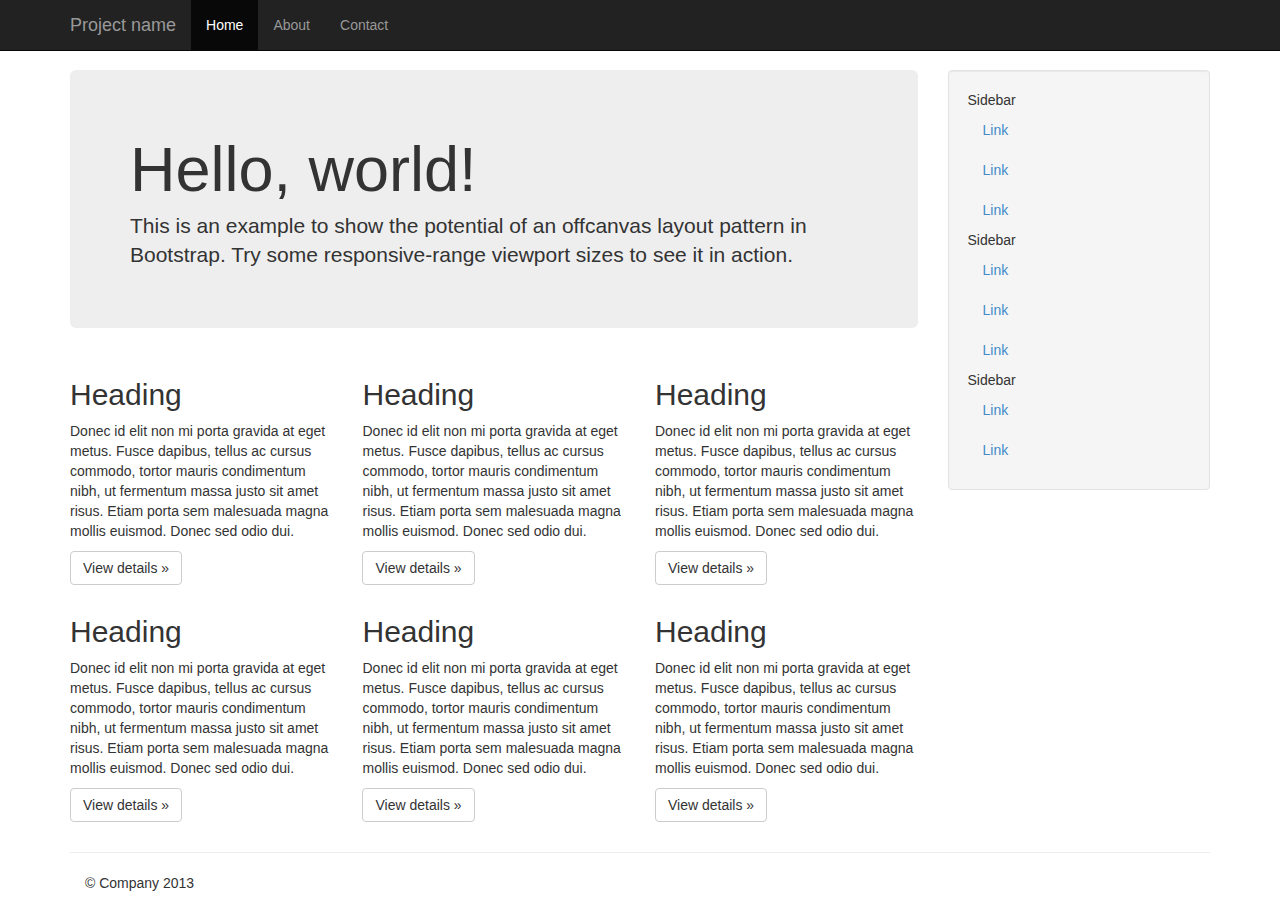
<file: bootstrap-3.0.0/examples/offcanvas/index.html>
<!DOCTYPE html>
<html lang="en">
  <head>
    <meta charset="utf-8">
    <meta name="viewport" content="width=device-width, initial-scale=1.0">
    <meta name="description" content="">
    <meta name="author" content="">
    <link rel="shortcut icon" href="../../assets/ico/favicon.png">

    <title>Off Canvas Template for Bootstrap</title>

    <!-- Bootstrap core CSS -->
    <link href="../../dist/css/bootstrap.min.css" rel="stylesheet">

    <!-- Custom styles for this template -->
    <link href="offcanvas.css" rel="stylesheet">

    <!-- HTML5 shim and Respond.js IE8 support of HTML5 elements and media queries -->
    <!--[if lt IE 9]>
      <script src="../../assets/js/html5shiv.js"></script>
      <script src="../../assets/js/respond.min.js"></script>
    <![endif]-->
  </head>

  <body>
    <div class="navbar navbar-fixed-top navbar-inverse" role="navigation">
      <div class="container">
        <div class="navbar-header">
          <button type="button" class="navbar-toggle" data-toggle="collapse" data-target=".navbar-collapse">
            <span class="icon-bar"></span>
            <span class="icon-bar"></span>
            <span class="icon-bar"></span>
          </button>
          <a class="navbar-brand" href="#">Project name</a>
        </div>
        <div class="collapse navbar-collapse">
          <ul class="nav navbar-nav">
            <li class="active"><a href="#">Home</a></li>
            <li><a href="#about">About</a></li>
            <li><a href="#contact">Contact</a></li>
          </ul>
        </div><!-- /.nav-collapse -->
      </div><!-- /.container -->
    </div><!-- /.navbar -->

    <div class="container">

      <div class="row row-offcanvas row-offcanvas-right">
        <div class="col-xs-12 col-sm-9">
          <p class="pull-right visible-xs">
            <button type="button" class="btn btn-primary btn-xs" data-toggle="offcanvas">Toggle nav</button>
          </p>
          <div class="jumbotron">
            <h1>Hello, world!</h1>
            <p>This is an example to show the potential of an offcanvas layout pattern in Bootstrap. Try some responsive-range viewport sizes to see it in action.</p>
          </div>
          <div class="row">
            <div class="col-6 col-sm-6 col-lg-4">
              <h2>Heading</h2>
              <p>Donec id elit non mi porta gravida at eget metus. Fusce dapibus, tellus ac cursus commodo, tortor mauris condimentum nibh, ut fermentum massa justo sit amet risus. Etiam porta sem malesuada magna mollis euismod. Donec sed odio dui. </p>
              <p><a class="btn btn-default" href="#">View details &raquo;</a></p>
            </div><!--/span-->
            <div class="col-6 col-sm-6 col-lg-4">
              <h2>Heading</h2>
              <p>Donec id elit non mi porta gravida at eget metus. Fusce dapibus, tellus ac cursus commodo, tortor mauris condimentum nibh, ut fermentum massa justo sit amet risus. Etiam porta sem malesuada magna mollis euismod. Donec sed odio dui. </p>
              <p><a class="btn btn-default" href="#">View details &raquo;</a></p>
            </div><!--/span-->
            <div class="col-6 col-sm-6 col-lg-4">
              <h2>Heading</h2>
              <p>Donec id elit non mi porta gravida at eget metus. Fusce dapibus, tellus ac cursus commodo, tortor mauris condimentum nibh, ut fermentum massa justo sit amet risus. Etiam porta sem malesuada magna mollis euismod. Donec sed odio dui. </p>
              <p><a class="btn btn-default" href="#">View details &raquo;</a></p>
            </div><!--/span-->
            <div class="col-6 col-sm-6 col-lg-4">
              <h2>Heading</h2>
              <p>Donec id elit non mi porta gravida at eget metus. Fusce dapibus, tellus ac cursus commodo, tortor mauris condimentum nibh, ut fermentum massa justo sit amet risus. Etiam porta sem malesuada magna mollis euismod. Donec sed odio dui. </p>
              <p><a class="btn btn-default" href="#">View details &raquo;</a></p>
            </div><!--/span-->
            <div class="col-6 col-sm-6 col-lg-4">
              <h2>Heading</h2>
              <p>Donec id elit non mi porta gravida at eget metus. Fusce dapibus, tellus ac cursus commodo, tortor mauris condimentum nibh, ut fermentum massa justo sit amet risus. Etiam porta sem malesuada magna mollis euismod. Donec sed odio dui. </p>
              <p><a class="btn btn-default" href="#">View details &raquo;</a></p>
            </div><!--/span-->
            <div class="col-6 col-sm-6 col-lg-4">
              <h2>Heading</h2>
              <p>Donec id elit non mi porta gravida at eget metus. Fusce dapibus, tellus ac cursus commodo, tortor mauris condimentum nibh, ut fermentum massa justo sit amet risus. Etiam porta sem malesuada magna mollis euismod. Donec sed odio dui. </p>
              <p><a class="btn btn-default" href="#">View details &raquo;</a></p>
            </div><!--/span-->
          </div><!--/row-->
        </div><!--/span-->

        <div class="col-xs-6 col-sm-3 sidebar-offcanvas" id="sidebar" role="navigation">
          <div class="well sidebar-nav">
            <ul class="nav">
              <li>Sidebar</li>
              <li class="active"><a href="#">Link</a></li>
              <li><a href="#">Link</a></li>
              <li><a href="#">Link</a></li>
              <li>Sidebar</li>
              <li><a href="#">Link</a></li>
              <li><a href="#">Link</a></li>
              <li><a href="#">Link</a></li>
              <li>Sidebar</li>
              <li><a href="#">Link</a></li>
              <li><a href="#">Link</a></li>
            </ul>
          </div><!--/.well -->
        </div><!--/span-->
      </div><!--/row-->

      <hr>

      <footer>
        <p>&copy; Company 2013</p>
      </footer>

    </div><!--/.container-->



    <!-- Bootstrap core JavaScript
    ================================================== -->
    <!-- Placed at the end of the document so the pages load faster -->
    <script src="../../assets/js/jquery.js"></script>
    <script src="../../dist/js/bootstrap.min.js"></script>
    <script src="offcanvas.js"></script>
  </body>
</html>
</file>
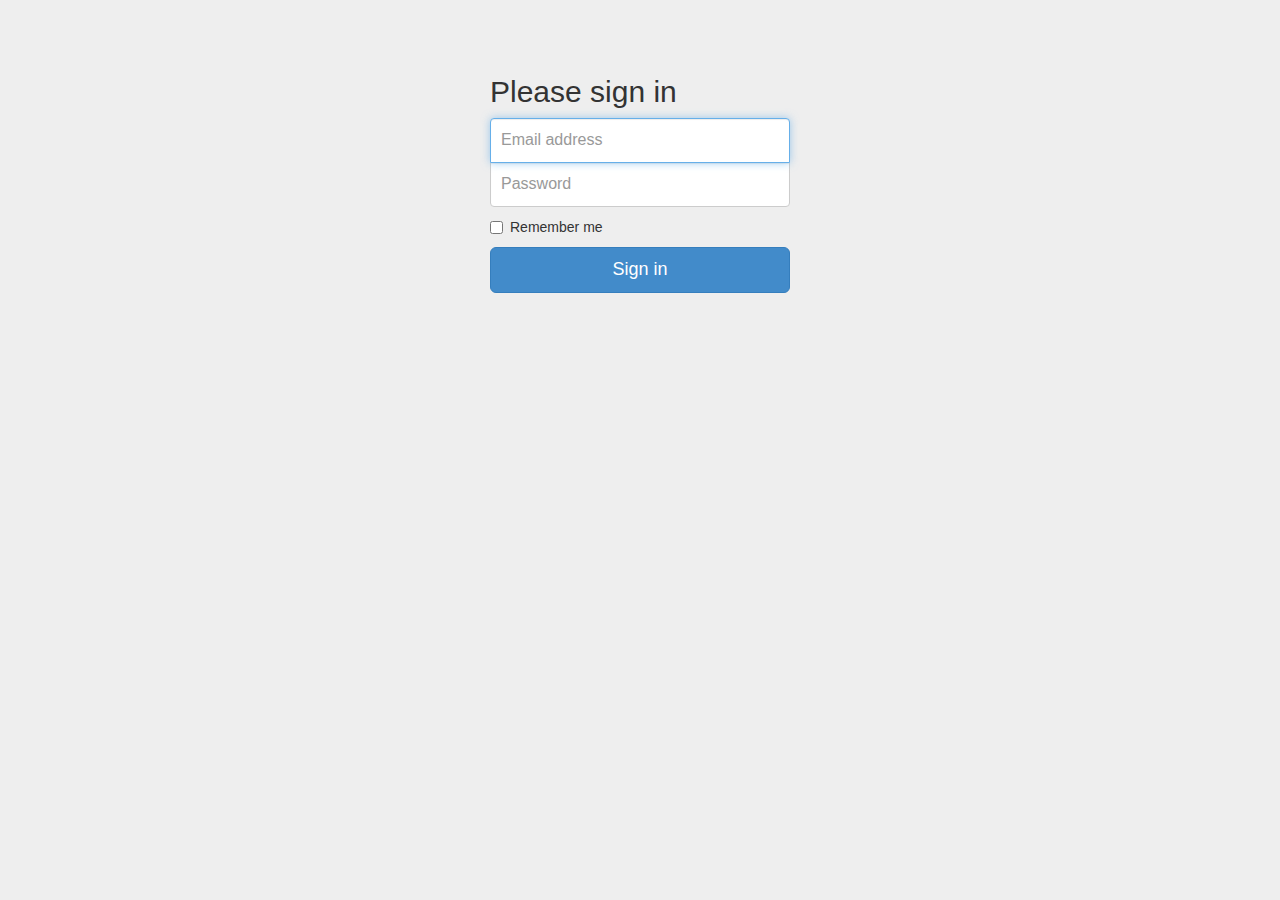
<file: bootstrap-3.0.0/examples/signin/index.html>
<!DOCTYPE html>
<html lang="en">
  <head>
    <meta charset="utf-8">
    <meta name="viewport" content="width=device-width, initial-scale=1.0">
    <meta name="description" content="">
    <meta name="author" content="">
    <link rel="shortcut icon" href="../../assets/ico/favicon.png">

    <title>Signin Template for Bootstrap</title>

    <!-- Bootstrap core CSS -->
    <link href="../../dist/css/bootstrap.css" rel="stylesheet">

    <!-- Custom styles for this template -->
    <link href="signin.css" rel="stylesheet">

    <!-- HTML5 shim and Respond.js IE8 support of HTML5 elements and media queries -->
    <!--[if lt IE 9]>
      <script src="../../assets/js/html5shiv.js"></script>
      <script src="../../assets/js/respond.min.js"></script>
    <![endif]-->
  </head>

  <body>

    <div class="container">

      <form class="form-signin">
        <h2 class="form-signin-heading">Please sign in</h2>
        <input type="text" class="form-control" placeholder="Email address" autofocus>
        <input type="password" class="form-control" placeholder="Password">
        <label class="checkbox">
          <input type="checkbox" value="remember-me"> Remember me
        </label>
        <button class="btn btn-lg btn-primary btn-block" type="submit">Sign in</button>
      </form>

    </div> <!-- /container -->


    <!-- Bootstrap core JavaScript
    ================================================== -->
    <!-- Placed at the end of the document so the pages load faster -->
  </body>
</html>
</file>
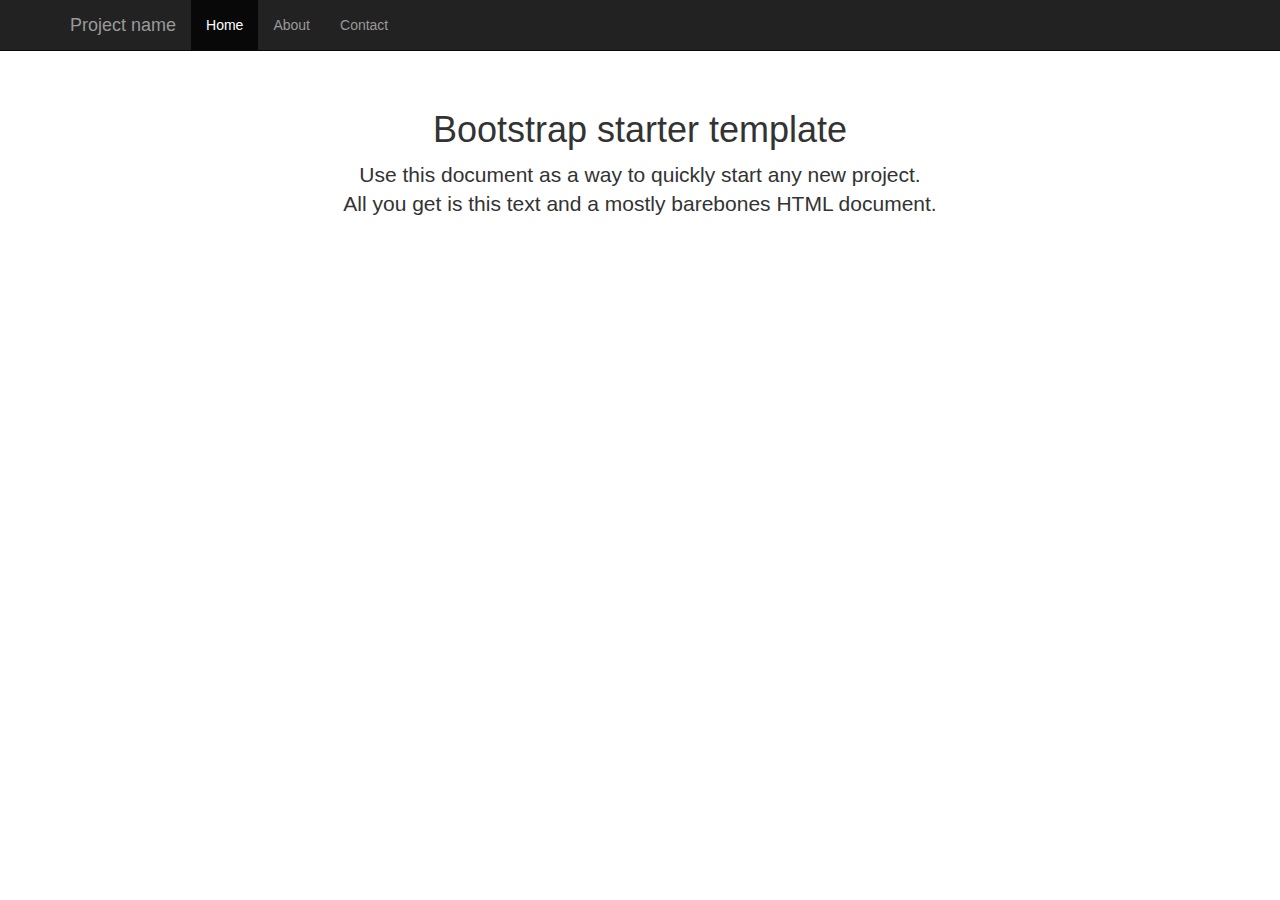
<file: bootstrap-3.0.0/examples/starter-template/index.html>
<!DOCTYPE html>
<html lang="en">
  <head>
    <meta charset="utf-8">
    <meta name="viewport" content="width=device-width, initial-scale=1.0">
    <meta name="description" content="">
    <meta name="author" content="">
    <link rel="shortcut icon" href="../../assets/ico/favicon.png">

    <title>Starter Template for Bootstrap</title>

    <!-- Bootstrap core CSS -->
    <link href="../../dist/css/bootstrap.css" rel="stylesheet">

    <!-- Custom styles for this template -->
    <link href="starter-template.css" rel="stylesheet">

    <!-- HTML5 shim and Respond.js IE8 support of HTML5 elements and media queries -->
    <!--[if lt IE 9]>
      <script src="../../assets/js/html5shiv.js"></script>
      <script src="../../assets/js/respond.min.js"></script>
    <![endif]-->
  </head>

  <body>

    <div class="navbar navbar-inverse navbar-fixed-top">
      <div class="container">
        <div class="navbar-header">
          <button type="button" class="navbar-toggle" data-toggle="collapse" data-target=".navbar-collapse">
            <span class="icon-bar"></span>
            <span class="icon-bar"></span>
            <span class="icon-bar"></span>
          </button>
          <a class="navbar-brand" href="#">Project name</a>
        </div>
        <div class="collapse navbar-collapse">
          <ul class="nav navbar-nav">
            <li class="active"><a href="#">Home</a></li>
            <li><a href="#about">About</a></li>
            <li><a href="#contact">Contact</a></li>
          </ul>
        </div><!--/.nav-collapse -->
      </div>
    </div>

    <div class="container">

      <div class="starter-template">
        <h1>Bootstrap starter template</h1>
        <p class="lead">Use this document as a way to quickly start any new project.<br> All you get is this text and a mostly barebones HTML document.</p>
      </div>

    </div><!-- /.container -->


    <!-- Bootstrap core JavaScript
    ================================================== -->
    <!-- Placed at the end of the document so the pages load faster -->
    <script src="../../assets/js/jquery.js"></script>
    <script src="../../dist/js/bootstrap.min.js"></script>
  </body>
</html>
</file>
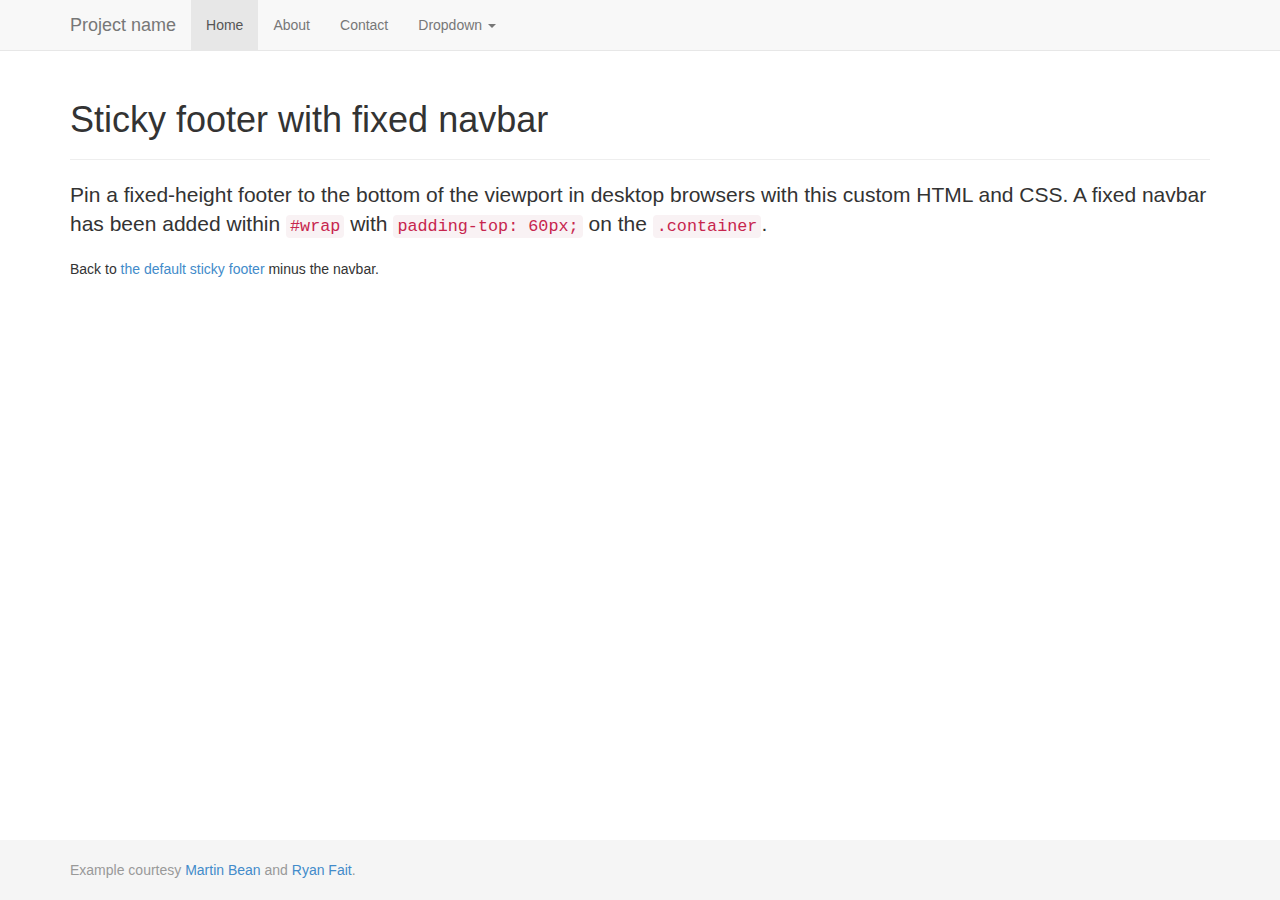
<file: bootstrap-3.0.0/examples/sticky-footer-navbar/index.html>
<!DOCTYPE html>
<html lang="en">
  <head>
    <meta charset="utf-8">
    <meta name="viewport" content="width=device-width, initial-scale=1.0">
    <meta name="description" content="">
    <meta name="author" content="">
    <link rel="shortcut icon" href="../../assets/ico/favicon.png">

    <title>Sticky Footer Navbar Template for Bootstrap</title>

    <!-- Bootstrap core CSS -->
    <link href="../../dist/css/bootstrap.css" rel="stylesheet">

    <!-- Custom styles for this template -->
    <link href="sticky-footer-navbar.css" rel="stylesheet">

    <!-- HTML5 shim and Respond.js IE8 support of HTML5 elements and media queries -->
    <!--[if lt IE 9]>
      <script src="../../assets/js/html5shiv.js"></script>
      <script src="../../assets/js/respond.min.js"></script>
    <![endif]-->
  </head>

  <body>

    <!-- Wrap all page content here -->
    <div id="wrap">

      <!-- Fixed navbar -->
      <div class="navbar navbar-default navbar-fixed-top">
        <div class="container">
          <div class="navbar-header">
            <button type="button" class="navbar-toggle" data-toggle="collapse" data-target=".navbar-collapse">
              <span class="icon-bar"></span>
              <span class="icon-bar"></span>
              <span class="icon-bar"></span>
            </button>
            <a class="navbar-brand" href="#">Project name</a>
          </div>
          <div class="collapse navbar-collapse">
            <ul class="nav navbar-nav">
              <li class="active"><a href="#">Home</a></li>
              <li><a href="#about">About</a></li>
              <li><a href="#contact">Contact</a></li>
              <li class="dropdown">
                <a href="#" class="dropdown-toggle" data-toggle="dropdown">Dropdown <b class="caret"></b></a>
                <ul class="dropdown-menu">
                  <li><a href="#">Action</a></li>
                  <li><a href="#">Another action</a></li>
                  <li><a href="#">Something else here</a></li>
                  <li class="divider"></li>
                  <li class="dropdown-header">Nav header</li>
                  <li><a href="#">Separated link</a></li>
                  <li><a href="#">One more separated link</a></li>
                </ul>
              </li>
            </ul>
          </div><!--/.nav-collapse -->
        </div>
      </div>

      <!-- Begin page content -->
      <div class="container">
        <div class="page-header">
          <h1>Sticky footer with fixed navbar</h1>
        </div>
        <p class="lead">Pin a fixed-height footer to the bottom of the viewport in desktop browsers with this custom HTML and CSS. A fixed navbar has been added within <code>#wrap</code> with <code>padding-top: 60px;</code> on the <code>.container</code>.</p>
        <p>Back to <a href="../sticky-footer">the default sticky footer</a> minus the navbar.</p>
      </div>
    </div>

    <div id="footer">
      <div class="container">
        <p class="text-muted credit">Example courtesy <a href="http://martinbean.co.uk">Martin Bean</a> and <a href="http://ryanfait.com/sticky-footer/">Ryan Fait</a>.</p>
      </div>
    </div>


    <!-- Bootstrap core JavaScript
    ================================================== -->
    <!-- Placed at the end of the document so the pages load faster -->
    <script src="../../assets/js/jquery.js"></script>
    <script src="../../dist/js/bootstrap.min.js"></script>
  </body>
</html>
</file>
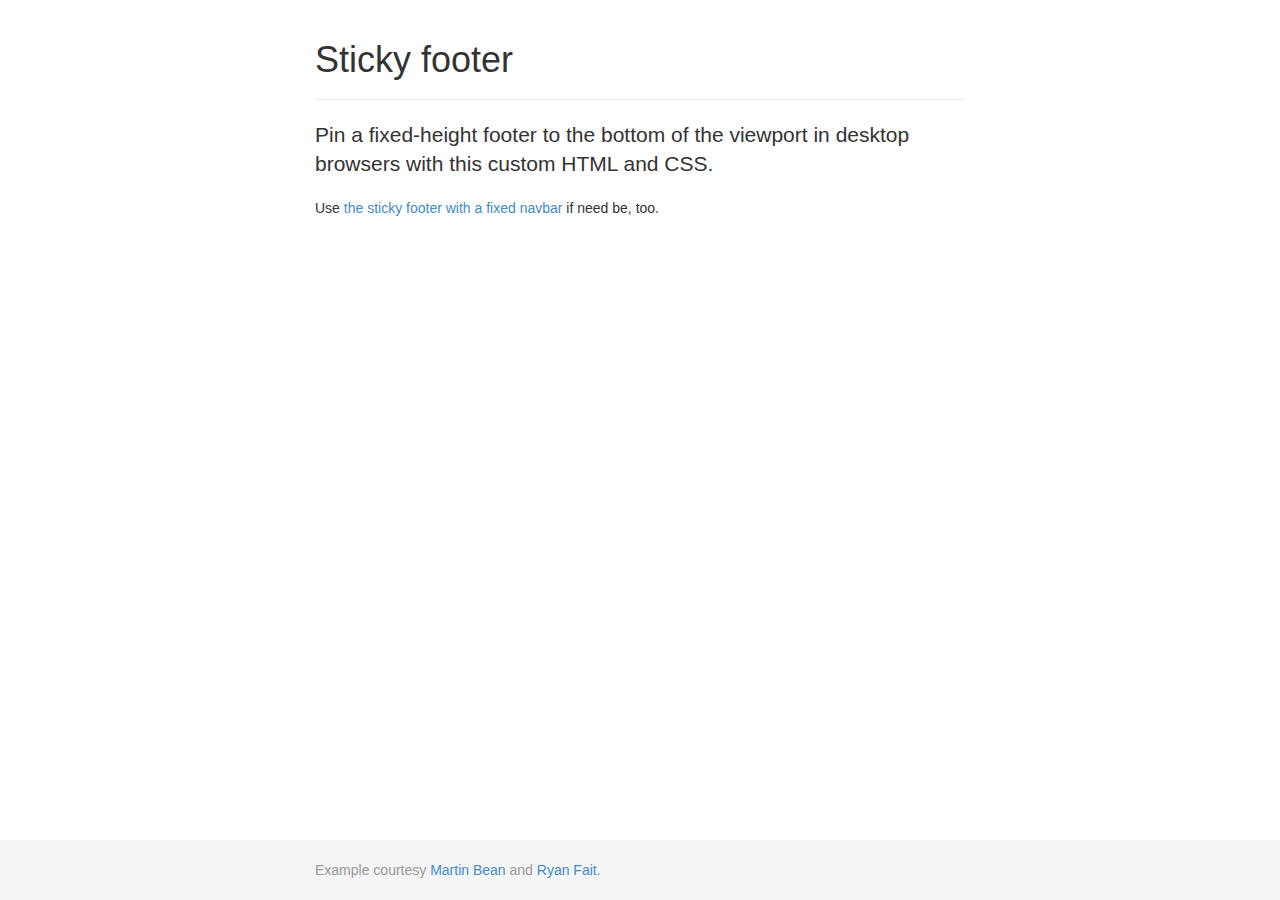
<file: bootstrap-3.0.0/examples/sticky-footer/index.html>
<!DOCTYPE html>
<html lang="en">
  <head>
    <meta charset="utf-8">
    <meta name="viewport" content="width=device-width, initial-scale=1.0">
    <meta name="description" content="">
    <meta name="author" content="">
    <link rel="shortcut icon" href="../../assets/ico/favicon.png">

    <title>Sticky Footer Template for Bootstrap</title>

    <!-- Bootstrap core CSS -->
    <link href="../../dist/css/bootstrap.css" rel="stylesheet">

    <!-- Custom styles for this template -->
    <link href="sticky-footer.css" rel="stylesheet">

    <!-- HTML5 shim and Respond.js IE8 support of HTML5 elements and media queries -->
    <!--[if lt IE 9]>
      <script src="../../assets/js/html5shiv.js"></script>
      <script src="../../assets/js/respond.min.js"></script>
    <![endif]-->
  </head>

  <body>

    <!-- Wrap all page content here -->
    <div id="wrap">

      <!-- Begin page content -->
      <div class="container">
        <div class="page-header">
          <h1>Sticky footer</h1>
        </div>
        <p class="lead">Pin a fixed-height footer to the bottom of the viewport in desktop browsers with this custom HTML and CSS.</p>
        <p>Use <a href="../sticky-footer-navbar">the sticky footer with a fixed navbar</a> if need be, too.</p>
      </div>
    </div>

    <div id="footer">
      <div class="container">
        <p class="text-muted credit">Example courtesy <a href="http://martinbean.co.uk">Martin Bean</a> and <a href="http://ryanfait.com/sticky-footer/">Ryan Fait</a>.</p>
      </div>
    </div>


    <!-- Bootstrap core JavaScript
    ================================================== -->
    <!-- Placed at the end of the document so the pages load faster -->
  </body>
</html>
</file>
<file: bootstrap-3.0.0/examples/grid/grid.css>
.container {
  padding-left: 15px;
  padding-right: 15px;
}

h4 {
  margin-top: 25px;
}
.row {
  margin-bottom: 20px;
}
.row .row {
  margin-top: 10px;
  margin-bottom: 0;
}
[class*="col-"] {
  padding-top: 15px;
  padding-bottom: 15px;
  background-color: #eee;
  border: 1px solid #ddd;
  background-color: rgba(86,61,124,.15);
  border: 1px solid rgba(86,61,124,.2);
}

hr {
  margin-top: 40px;
  margin-bottom: 40px;
}
</file>
<file: bootstrap-3.0.0/examples/jumbotron-narrow/jumbotron-narrow.css>
/* Space out content a bit */
body {
  padding-top: 20px;
  padding-bottom: 20px;
}

/* Everything but the jumbotron gets side spacing for mobile first views */
.header,
.marketing,
.footer {
  padding-left: 15px;
  padding-right: 15px;
}

/* Custom page header */
.header {
  border-bottom: 1px solid #e5e5e5;
}
/* Make the masthead heading the same height as the navigation */
.header h3 {
  margin-top: 0;
  margin-bottom: 0;
  line-height: 40px;
  padding-bottom: 19px;
}

/* Custom page footer */
.footer {
  padding-top: 19px;
  color: #777;
  border-top: 1px solid #e5e5e5;
}

/* Customize container */
@media (min-width: 768px) {
  .container {
    max-width: 730px;
  }
}
.container-narrow > hr {
  margin: 30px 0;
}

/* Main marketing message and sign up button */
.jumbotron {
  text-align: center;
  border-bottom: 1px solid #e5e5e5;
}
.jumbotron .btn {
  font-size: 21px;
  padding: 14px 24px;
}

/* Supporting marketing content */
.marketing {
  margin: 40px 0;
}
.marketing p + h4 {
  margin-top: 28px;
}

/* Responsive: Portrait tablets and up */
@media screen and (min-width: 768px) {
  /* Remove the padding we set earlier */
  .header,
  .marketing,
  .footer {
    padding-left: 0;
    padding-right: 0;
  }
  /* Space out the masthead */
  .header {
    margin-bottom: 30px;
  }
  /* Remove the bottom border on the jumbotron for visual effect */
  .jumbotron {
    border-bottom: 0;
  }
}
</file>
<file: bootstrap-3.0.0/examples/jumbotron/jumbotron.css>
/* Move down content because we have a fixed navbar that is 50px tall */
body {
  padding-top: 50px;
  padding-bottom: 20px;
}
</file>
<file: bootstrap-3.0.0/examples/justified-nav/justified-nav.css>
body {
  padding-top: 20px;
}

.footer {
  border-top: 1px solid #eee;
  margin-top: 40px;
  padding-top: 40px;
  padding-bottom: 40px;
}

/* Main marketing message and sign up button */
.jumbotron {
  text-align: center;
  background-color: transparent;
}
.jumbotron .btn {
  font-size: 21px;
  padding: 14px 24px;
}

/* Customize the nav-justified links to be fill the entire space of the .navbar */

.nav-justified {
  background-color: #eee;
  border-radius: 5px;
  border: 1px solid #ccc;
}
.nav-justified > li > a {
  padding-top: 15px;
  padding-bottom: 15px;
  color: #777;
  font-weight: bold;
  text-align: center;
  border-bottom: 1px solid #d5d5d5;
  background-color: #e5e5e5; /* Old browsers */
  background-repeat: repeat-x; /* Repeat the gradient */
  background-image: -moz-linear-gradient(top, #f5f5f5 0%, #e5e5e5 100%); /* FF3.6+ */
  background-image: -webkit-gradient(linear, left top, left bottom, color-stop(0%,#f5f5f5), color-stop(100%,#e5e5e5)); /* Chrome,Safari4+ */
  background-image: -webkit-linear-gradient(top, #f5f5f5 0%,#e5e5e5 100%); /* Chrome 10+,Safari 5.1+ */
  background-image: -ms-linear-gradient(top, #f5f5f5 0%,#e5e5e5 100%); /* IE10+ */
  background-image: -o-linear-gradient(top, #f5f5f5 0%,#e5e5e5 100%); /* Opera 11.10+ */
  filter: progid:DXImageTransform.Microsoft.gradient( startColorstr='#f5f5f5', endColorstr='#e5e5e5',GradientType=0 ); /* IE6-9 */
  background-image: linear-gradient(top, #f5f5f5 0%,#e5e5e5 100%); /* W3C */
}
.nav-justified > .active > a,
.nav-justified > .active > a:hover,
.nav-justified > .active > a:focus {
  background-color: #ddd;
  background-image: none;
  box-shadow: inset 0 3px 7px rgba(0,0,0,.15);
}
.nav-justified > li:first-child > a {
  border-radius: 5px 5px 0 0;
}
.nav-justified > li:last-child > a {
  border-bottom: 0;
  border-radius: 0 0 5px 5px;
}

@media (min-width: 768px) {
  .nav-justified {
    max-height: 52px;
  }
  .nav-justified > li > a {
    border-left: 1px solid #fff;
    border-right: 1px solid #d5d5d5;
  }
  .nav-justified > li:first-child > a {
    border-left: 0;
    border-radius: 5px 0 0 5px;
  }
  .nav-justified > li:last-child > a {
    border-radius: 0 5px 5px 0;
    border-right: 0;
  }
}

/* Responsive: Portrait tablets and up */
@media screen and (min-width: 768px) {
  /* Remove the padding we set earlier */
  .masthead,
  .marketing,
  .footer {
    padding-left: 0;
    padding-right: 0;
  }
}
</file>
<file: bootstrap-3.0.0/examples/navbar-fixed-top/navbar-fixed-top.css>
body {
  min-height: 2000px;
  padding-top: 70px;
}
</file>
<file: bootstrap-3.0.0/examples/navbar-static-top/navbar-static-top.css>
body {
  min-height: 2000px;
}

.navbar-static-top {
  margin-bottom: 19px;
}
</file>
<file: bootstrap-3.0.0/examples/navbar/navbar.css>
body {
padding: 30px;
}

.navbar {
margin-bottom: 30px;
}
</file>
<file: bootstrap-3.0.0/examples/non-responsive/non-responsive.css>
/* Template-specific stuff
 *
 * Customizations just for the template—these are not necessary for anything
 * with disabling the responsiveness.
 */

/* Account for fixed navbar */
body {
  padding-top: 70px;
  padding-bottom: 30px;
}

/* Finesse the page header spacing */
.page-header {
  margin-bottom: 30px;
}
.page-header .lead {
  margin-bottom: 10px;
}


/* Non-responsive overrides
 *
 * Utilitze the following CSS to disable the responsive-ness of the container,
 * grid system, and navbar.
 */

/* Reset the container */
.container {
  max-width: none !important;
  width: 970px;
}

/* Demonstrate the grids */
.col-xs-4 {
  padding-top: 15px;
  padding-bottom: 15px;
  background-color: #eee;
  border: 1px solid #ddd;
  background-color: rgba(86,61,124,.15);
  border: 1px solid rgba(86,61,124,.2);
}

.container .navbar-header,
.container .navbar-collapse {
  margin-right: 0;
  margin-left: 0;
}

/* Always float the navbar header */
.navbar-header {
  float: left;
}

/* Undo the collapsing navbar */
.navbar-collapse {
  display: block !important;
  height: auto !important;
  padding-bottom: 0;
  overflow: visible !important;
}

.navbar-toggle {
  display: none;
}

.navbar-brand {
  margin-left: -15px;
}

/* Always apply the floated nav */
.navbar-nav {
  float: left;
  margin: 0;
}
.navbar-nav > li {
  float: left;
}
.navbar-nav > li > a {
  padding: 15px;
}

/* Redeclare since we override the float above */
.navbar-nav.navbar-right {
  float: right;
}

/* Undo custom dropdowns */
.navbar .open .dropdown-menu {
  position: absolute;
  float: left;
  background-color: #fff;
  border: 1px solid #cccccc;
  border: 1px solid rgba(0, 0, 0, 0.15);
  border-width: 0 1px 1px;
  border-radius: 0 0 4px 4px;
  -webkit-box-shadow: 0 6px 12px rgba(0, 0, 0, 0.175);
          box-shadow: 0 6px 12px rgba(0, 0, 0, 0.175);
}
.navbar .open .dropdown-menu > li > a {
  color: #333;
}
.navbar .open .dropdown-menu > li > a:hover,
.navbar .open .dropdown-menu > li > a:focus,
.navbar .open .dropdown-menu > .active > a,
.navbar .open .dropdown-menu > .active > a:hover,
.navbar .open .dropdown-menu > .active > a:focus {
  color: #fff !important;
  background-color: #428bca !important;
}
.navbar .open .dropdown-menu > .disabled > a,
.navbar .open .dropdown-menu > .disabled > a:hover,
.navbar .open .dropdown-menu > .disabled > a:focus {
  color: #999 !important;
  background-color: transparent !important;
}
</file>
<file: bootstrap-3.0.0/examples/offcanvas/offcanvas.css>
/*
 * Style twaks
 * --------------------------------------------------
 */
body {
  padding-top: 70px;
}
footer {
  padding-left: 15px;
  padding-right: 15px;
}

/*
 * Off Canvas
 * --------------------------------------------------
 */
@media screen and (max-width: 768px) {
  .row-offcanvas {
    position: relative;
    -webkit-transition: all 0.25s ease-out;
    -moz-transition: all 0.25s ease-out;
    transition: all 0.25s ease-out;
  }

  .row-offcanvas-right
  .sidebar-offcanvas {
    right: -50%; /* 6 columns */
  }

  .row-offcanvas-left
  .sidebar-offcanvas {
    left: -50%; /* 6 columns */
  }

  .row-offcanvas-right.active {
    right: 50%; /* 6 columns */
  }

  .row-offcanvas-left.active {
    left: 50%; /* 6 columns */
  }

  .sidebar-offcanvas {
    position: absolute;
    top: 0;
    width: 50%; /* 6 columns */
  }
}
</file>
<file: bootstrap-3.0.0/examples/signin/signin.css>
body {
  padding-top: 40px;
  padding-bottom: 40px;
  background-color: #eee;
}

.form-signin {
  max-width: 330px;
  padding: 15px;
  margin: 0 auto;
}
.form-signin .form-signin-heading,
.form-signin .checkbox {
  margin-bottom: 10px;
}
.form-signin .checkbox {
  font-weight: normal;
}
.form-signin .form-control {
  position: relative;
  font-size: 16px;
  height: auto;
  padding: 10px;
  -webkit-box-sizing: border-box;
     -moz-box-sizing: border-box;
          box-sizing: border-box;
}
.form-signin .form-control:focus {
  z-index: 2;
}
.form-signin input[type="text"] {
  margin-bottom: -1px;
  border-bottom-left-radius: 0;
  border-bottom-right-radius: 0;
}
.form-signin input[type="password"] {
  margin-bottom: 10px;
  border-top-left-radius: 0;
  border-top-right-radius: 0;
}
</file>
<file: bootstrap-3.0.0/examples/starter-template/starter-template.css>
body {
  padding-top: 50px;
}
.starter-template {
  padding: 40px 15px;
  text-align: center;
}
</file>
<file: bootstrap-3.0.0/examples/sticky-footer-navbar/sticky-footer-navbar.css>
/* Sticky footer styles
-------------------------------------------------- */

html,
body {
  height: 100%;
  /* The html and body elements cannot have any padding or margin. */
}

/* Wrapper for page content to push down footer */
#wrap {
  min-height: 100%;
  height: auto !important;
  height: 100%;
  /* Negative indent footer by its height */
  margin: 0 auto -60px;
  /* Pad bottom by footer height */
  padding: 0 0 60px;
}

/* Set the fixed height of the footer here */
#footer {
  height: 60px;
  background-color: #f5f5f5;
}


/* Custom page CSS
-------------------------------------------------- */
/* Not required for template or sticky footer method. */

#wrap > .container {
  padding: 60px 15px 0;
}
.container .credit {
  margin: 20px 0;
}

#footer > .container {
  padding-left: 15px;
  padding-right: 15px;
}

code {
  font-size: 80%;
}
</file>
<file: bootstrap-3.0.0/examples/sticky-footer/sticky-footer.css>
/* Sticky footer styles
-------------------------------------------------- */

html,
body {
  height: 100%;
  /* The html and body elements cannot have any padding or margin. */
}

/* Wrapper for page content to push down footer */
#wrap {
  min-height: 100%;
  height: auto !important;
  height: 100%;
  /* Negative indent footer by its height */
  margin: 0 auto -60px;
  /* Pad bottom by footer height */
  padding: 0 0 60px;
}

/* Set the fixed height of the footer here */
#footer {
  height: 60px;
  background-color: #f5f5f5;
}


/* Custom page CSS
-------------------------------------------------- */
/* Not required for template or sticky footer method. */

.container {
  width: auto;
  max-width: 680px;
  padding: 0 15px;
}
.container .credit {
  margin: 20px 0;
}
</file>
